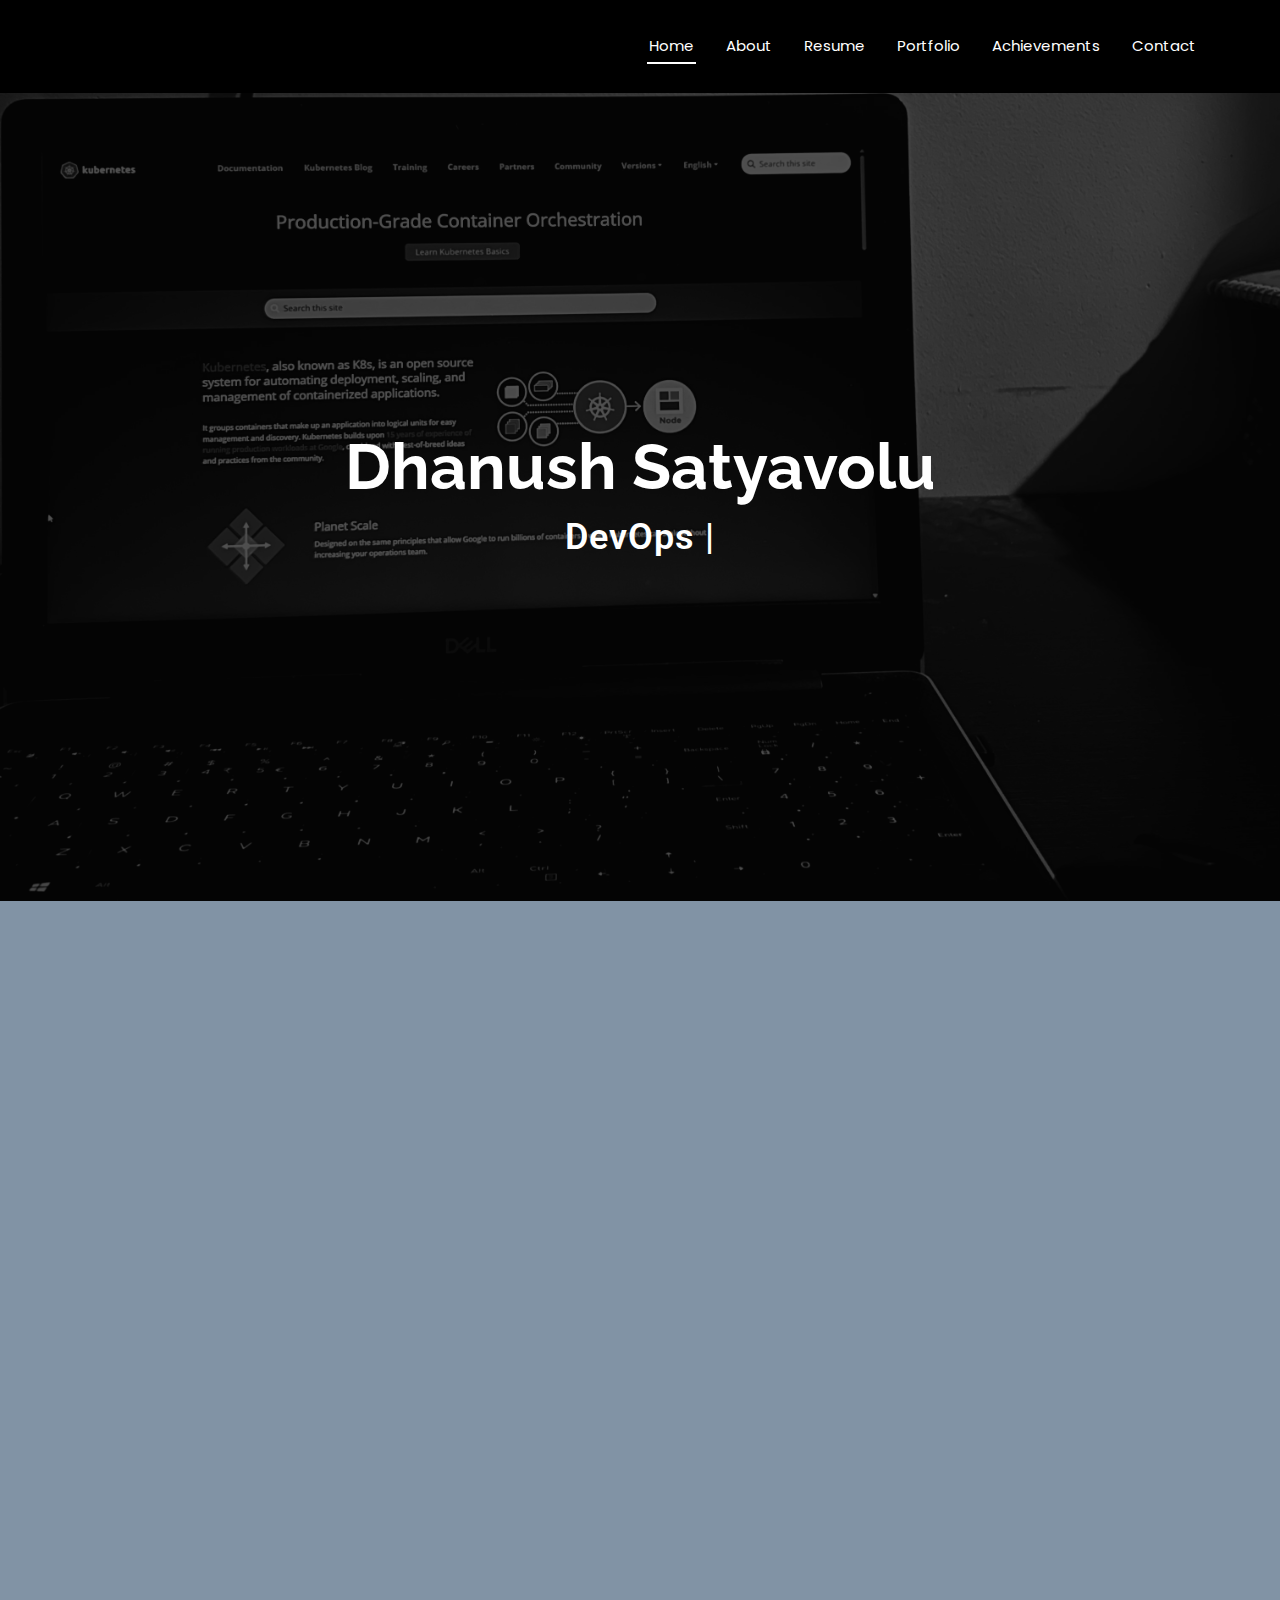
<file: index.html>
<!DOCTYPE html>
<html lang="en">

<head>
  <meta charset="utf-8">
  <meta content="width=device-width, initial-scale=1.0" name="viewport">
  <title>Dhanush Satyavolu - DevOps Engineer</title>
  <meta name="description" content="">
  <meta name="keywords" content="">

  <!-- Favicons -->
  <!-- <link href="assets/img/favicon.png" rel="icon">
  <link href="assets/img/apple-touch-icon.png" rel="apple-touch-icon"> -->

  <!-- Fonts -->
  <link href="https://fonts.googleapis.com" rel="preconnect">
  <link href="https://fonts.gstatic.com" rel="preconnect" crossorigin>
  <link href="https://fonts.googleapis.com/css2?family=Roboto:ital,wght@0,100;0,300;0,400;0,500;0,700;0,900;1,100;1,300;1,400;1,500;1,700;1,900&family=Poppins:ital,wght@0,100;0,200;0,300;0,400;0,500;0,600;0,700;0,800;0,900;1,100;1,200;1,300;1,400;1,500;1,600;1,700;1,800;1,900&family=Raleway:ital,wght@0,100;0,200;0,300;0,400;0,500;0,600;0,700;0,800;0,900;1,100;1,200;1,300;1,400;1,500;1,600;1,700;1,800;1,900&display=swap" rel="stylesheet">

  <!-- Vendor CSS Files -->
  <link href="assets/vendor/bootstrap/css/bootstrap.min.css" rel="stylesheet">
  <link href="assets/vendor/bootstrap-icons/bootstrap-icons.css" rel="stylesheet">
  <link href="assets/vendor/aos/aos.css" rel="stylesheet">
  <link href="assets/vendor/glightbox/css/glightbox.min.css" rel="stylesheet">
  <link href="assets/vendor/swiper/swiper-bundle.min.css" rel="stylesheet">

  <!-- Main CSS File -->
  <link href="assets/css/main.css" rel="stylesheet">

  <!-- =======================================================
  * Template Name: DevFolio
  * Template URL: https://bootstrapmade.com/devfolio-bootstrap-portfolio-html-template/
  * Updated: Aug 07 2024 with Bootstrap v5.3.3
  * Author: BootstrapMade.com
  * License: https://bootstrapmade.com/license/
  ======================================================== -->
</head>

<body class="index-page">

  <header id="header" class="header d-flex align-items-center sticky-top">
    <div class="container-fluid container-xl position-relative d-flex align-items-center justify-content-between">

      <a href="index.html" class="logo d-flex align-items-center">
        <!-- Uncomment the line below if you also wish to use an image logo -->
        <!-- <img src="assets/img/logo.png" alt=""> -->
        <!-- <h1 class="sitename">DevFolio</h1> -->
      </a>

      <nav id="navmenu" class="navmenu">
        <ul>
          <li><a href="#hero" class="active">Home<br></a></li>
          <li><a href="#about">About</a></li>
          <li><a href="#resume">Resume</a></li>
          <li><a href="#portfolio">Portfolio</a></li>
          <li><a href="#certifications">Achievements</a></li> 
          <!-- <li class="dropdown"><a href="#"><span>Dropdown</span> <i class="bi bi-chevron-down toggle-dropdown"></i></a>
            <ul>
              <li><a href="#">Dropdown 1</a></li>
              <li class="dropdown"><a href="#"><span>Deep Dropdown</span> <i class="bi bi-chevron-down toggle-dropdown"></i></a>
                <ul>
                  <li><a href="#">Contact</a></li>
                  <li><a href="#">Deep Dropdown 2</a></li>
                  <li><a href="#">Deep Dropdown 3</a></li>
                  <li><a href="#">Deep Dropdown 4</a></li>
                  <li><a href="#">Deep Dropdown 5</a></li>
                </ul>
              </li>
              <li><a href="#">Dropdown 2</a></li>
              <li><a href="#">Dropdown 3</a></li>
              <li><a href="#">Dropdown 4</a></li>
            </ul>
          </li> -->
          <li><a href="#contact">Contact</a></li>
        </ul>
        <i class="mobile-nav-toggle d-xl-none bi bi-list"></i>
      </nav>

    </div>
  </header>

  <main class="main">

<section id="hero" class="hero section dark-background">
  <img src="assets/img/hero.jpg" style="width: 100%; height: auto; object-fit: contain;">
  
  <div class="container d-flex flex-column align-items-center justify-content-center text-center" data-aos="fade-up" data-aos-delay="100">
    <h2>Dhanush Satyavolu</h2>
    <p><span class="typed" data-typed-items="DevOps and Cloud Engineer"></span></p>
  </div>
</section>


    <!-- About Section -->
    <section id="about" class="about section" style="background-color:#8193a5;">

      <div class="container" data-aos="fade-up" data-aos-delay="100">

        <div class="row gy-4">
          <div class="col-md-6">

            <div class="row justify-content-between gy-4">
              <!-- <div class="col-lg-5">
                <img src="assets/img/profile-img.jpg" class="img-fluid" alt="">
              </div> -->
              <div class="col-lg-7 about-info">
                <p><strong>Name: </strong> <span>Dhanush Satyavolu</span></p>
                <p><strong>Profile: </strong> <span>DevOps Engineer</span></p>
                <p><strong>Email: </strong> <span>satyavoludhanush@gmail.com</span></p>
                <p><strong>Phone: </strong> <span>+91-9665664935</span></p>
              </div>
            </div>

            <div class="skills-content skills-animation">

              <h5>Skills</h5>

              <div class="progress">
                <span class="skill"><span>CloudFormation</span> <i class="val">100%</i></span>
                <div class="progress-bar-wrap">
                  <div class="progress-bar" role="progressbar" aria-valuenow="100" aria-valuemin="0" aria-valuemax="100"></div>
                </div>
              </div><!-- End Skills Item -->

              <div class="progress">
                <span class="skill"><span>Jenkins CI/CD</span> <i class="val">90%</i></span>
                <div class="progress-bar-wrap">
                  <div class="progress-bar" role="progressbar" aria-valuenow="90" aria-valuemin="0" aria-valuemax="100"></div>
                </div>
              </div><!-- End Skills Item -->

              <div class="progress">
                <span class="skill"><span>Kubernetes - EKS, Minikube and AKS</span> <i class="val">90%</i></span>
                <div class="progress-bar-wrap">
                  <div class="progress-bar" role="progressbar" aria-valuenow="90" aria-valuemin="0" aria-valuemax="100"></div>
                </div>
              </div><!-- End Skills Item -->

              <div class="progress">
                <span class="skill"><span>Docker</span> <i class="val">85%</i></span>
                <div class="progress-bar-wrap">
                  <div class="progress-bar" role="progressbar" aria-valuenow="85" aria-valuemin="0" aria-valuemax="100"></div>
                </div>
              </div><!-- End Skills Item -->

            </div>
          </div>

          <div class="col-md-6">
            <div class="about-me">
              <h4>About me</h4>
              <p>
                I’m Dhanush Satyavolu, a passionate DevOps Engineer with a strong focus on setting up and building scalable, secure, and automated cloud infrastructure. Over the past few years, I’ve designed and optimized infrastructure for high-scale applications, primarily on AWS and Azure, implementing best practices in security and cost optimization with adequate performance tuning.
              </p>
              <p>
                My expertise spans CI/CD automation, Kubernetes orchestration (EKS, AKS), CloudFormation/IaC, and containerization with Docker and Helm. I have played an important part in creating systems that are robust, cost-efficient, and aligned with industry standards. 
              </p>
              <p>
                Additionally, I’m also an AWS Certified Solutions Architect and Azure Fundamentals certified, always eager to learn and implement cutting-edge DevOps practices. When I’m not working on automation or cloud architecture, I enjoy exploring AI/ML concepts as part of my ongoing MCA coursework.
              </p>
            </div>
          </div>
        </div>

      </div>

    </section><!-- /About Section -->

<!-- Resume Section -->
<section id="resume" class="resume section resume-dark">

  <!-- Section Title -->
  <div class="container section-title" data-aos="fade-up" >
    <h2>Resume</h2>
<p class="resume-subtitle">A bit about my education and work history :)</p>
  </div><!-- End Section Title -->

  <div class="container" >
    <div class="row gy-4">

      <!-- Left Column: Summary + Education -->
      <div class="col-lg-6" data-aos="fade-up" data-aos-delay="100">

        <h3 class="resume-title">Summary</h3>
        <div class="resume-item pb-0 ">
          <h4>Dhanush Satyavolu</h4>
          <p><em>DevOps Engineer with 3+ years experience building cloud infrastructures that don’t just work—they’re consistent, secure, and scalable.</em></p>
          <ul>
            <li>Hyderabad, India</li>
            <li>+91-9665664935</li>
            <li>satyavoludhanush@gmail.com</li>
          </ul>
        </div><!-- End Resume Item -->

        <h3 class="resume-title">Education</h3>
        <div class="resume-item">
          <h4>Master of Computer Applications</h4>
          <h5>2023 - Present</h5>
          <p><em>Osmania University, Hyderabad, India</em></p>
          <p>Grade: 8.15</p>
          <p>Pursuing part-time. Favorite subjects: Data Structures, Python, Statistics (ML/AI focus).</p>
        </div><!-- End Resume Item -->

        <div class="resume-item">
          <h4>BE – Electronics & Communication</h4>
          <h5>2018 - 2022</h5>
          <p><em>Chaitanya Bharathi Institute of Technology, Hyderabad, India</em></p>
          <p>Grade: 8.6</p>
          <p>Coursework: Computer Architecture, Microprocessors, C Programming, Data Structures.</p>
        </div><!-- End Resume Item -->

      </div><!-- End Left Column -->

      <!-- Right Column: Experience -->
      <div class="col-lg-6" data-aos="fade-up" data-aos-delay="200">

        <h3 class="resume-title">Professional Experience</h3>

        <div class="resume-item">
          <h4>Engineer - Technology (DevOps)</h4>
          <h5>Mar 2025 - Present</h5>
          <p><em>Verticurl, Hyderabad</em></p>
          <ul>
            <li>Scaled architecture from 15→20 microservices; better modularity & performance.</li>
            <li>Security hardening (Veracode, AWS Security Hub); 40% faster deployments via pipeline optimization.</li>
            <li>Shifted to Private API Gateways for secure microservice communication.</li>
          </ul>
        </div><!-- End Resume Item -->

        <div class="resume-item">
          <h4>Associate Engineer - DevOps</h4>
          <h5>May 2023 - Mar 2025</h5>
          <p><em>PennyWise Solutions (Client: Verticurl) | Hyderabad</em></p>
          <ul>
            <li>Automated backups & SSL/domain checks; 50% faster processes.</li>
            <li>Deployed microservices on AWS EKS (Fargate), Aurora PostgreSQL, ElastiCache, API Gateways.</li>
            <li>Primary infra/CI/CD contact; cut troubleshooting time 40% via RCA tracking.</li>
          </ul>
        </div><!-- End Resume Item -->

        <div class="resume-item">
          <h4>Consultant - DevOps</h4>
          <h5>Nov 2022 - May 2023</h5>
          <p><em>PennyWise Solutions, Hyderabad</em></p>
          <ul>
            <li>Strengthened Linux + DevOps foundation; built Jenkins pipelines.</li>
            <li>Monitored infra (Nagios, Prometheus, Grafana); proactive patching & security.</li>
            <li>POCs on AWS & Azure for incoming client projects.</li>
          </ul>
        </div><!-- End Resume Item -->

        <div class="resume-item">
          <h4>Intern</h4>
          <h5>Jan 2022 - Jun 2022</h5>
          <p><em>Cognizant</em></p>
          <ul>
            <li>Built banking app components (MySQL backend, JS frontend).</li>
            <li>Hands-on SQL + ETL (Informatica PowerCenter).</li>
            <li>Converted to full-time offer.</li>
          </ul>
        </div><!-- End Resume Item -->

      </div><!-- End Right Column -->

    </div><!-- End Row -->
  </div><!-- End Container -->
</section><!-- /Resume Section -->


    <!-- Services Section -->
    <section id="services" class="services section">

      <!-- Section Title -->
      <div class="container section-title" data-aos="fade-up">
        <h2>Tech stack</h2>
        <p style="font-weight: bold; font-size: 1.6em;">I have been working on these cool things at work</p>
      </div><!-- End Section Title -->

      <div class="container">

        <div class="row gy-4">

          <div class="col-lg-4 col-md-6" data-aos="fade-up" data-aos-delay="100">
            <div class="service-item position-relative">
              <div class="icon">
                <img src="assets/img/kube5.png" alt="Kubernetes Logo" style="width: 300px; height: 1000px;">
              </div>
              <a href="#" class="stretched-link">
                <!-- <h3>Kubernetes</h3> -->
              </a>
            </div>
          </div>
          <div class="col-lg-4 col-md-6" data-aos="fade-up" data-aos-delay="200">
            <div class="service-item position-relative">
              <div class="icon">
                <img src="assets/img/docker2.png" alt="Kubernetes Logo" style="width: 1000px; height: 1000px;">
              </div>
              <a href="#" class="stretched-link">
              </a>
            </div>
          </div><!-- End Service Item -->

          <div class="col-lg-4 col-md-6" data-aos="fade-up" data-aos-delay="300">
            <div class="service-item position-relative">
              <div class="icon">
                <img src="assets/img/aws3.png" alt="Kubernetes Logo" style="width: 160px; height: 500px;">
              </div>
              <a href="#" class="stretched-link">
              </a>
            </div>
          </div><!-- End Service Item -->

          <div class="col-lg-4 col-md-6" data-aos="fade-up" data-aos-delay="400">
            <div class="service-item position-relative">
              <div class="icon">
                <img src="assets/img/cfn2.png" alt="Kubernetes Logo" style="width: 500px; height: 500px;">
              </div>
              <a href="#" class="stretched-link">
              </a>
              <a href="#" class="stretched-link"></a>
            </div>
          </div><!-- End Service Item -->

          <div class="col-lg-4 col-md-6" data-aos="fade-up" data-aos-delay="500">
            <div class="service-item position-relative">
              <div class="icon">
                <img src="assets/img/jenkins.png" alt="Kubernetes Logo" style="width: 500px; height: 500px;">
              </div>
              <a href="#" class="stretched-link">
              </a>
              <a href="#" class="stretched-link"></a>
            </div>
          </div><!-- End Service Item -->

          <div class="col-lg-4 col-md-6" data-aos="fade-up" data-aos-delay="600">
            <div class="service-item position-relative">
              <div class="icon">
                <img src="assets/img/python.png" alt="Kubernetes Logo" style="width: 500px; height: 500px;">
              </div>
              <a href="#" class="stretched-link">
              </a>
              <a href="#" class="stretched-link"></a>
            </div>
          </div><!-- End Service Item -->

          <div class="col-lg-4 col-md-6" data-aos="fade-up" data-aos-delay="600">
            <div class="service-item position-relative">
              <div class="icon">
                <img src="assets/img/bash2.png" alt="Kubernetes Logo" style="width: 750px; height: 750px;">
              </div>
              <a href="#" class="stretched-link">
              </a>
              <a href="#" class="stretched-link"></a>
            </div>
          </div><!-- End Service Item -->
                  <div class="col-lg-4 col-md-6" data-aos="fade-up" data-aos-delay="600">
            <div class="service-item position-relative">
              <div class="icon">
                <img src="assets/img/helm.png" alt="Kubernetes Logo" style="width: 750px; height: 750px;">
              </div>
              <a href="#" class="stretched-link">
              </a>
              <a href="#" class="stretched-link"></a>
            </div>
          </div><!-- End Service Item -->
          <div class="col-lg-4 col-md-6" data-aos="fade-up" data-aos-delay="600">
            <div class="service-item position-relative">
              <div class="icon">
                <img src="assets/img/linux.jpg" alt="Kubernetes Logo" style="width: 750px; height: 750px;">
              </div>
              <a href="#" class="stretched-link">
              </a>
              <a href="#" class="stretched-link"></a>
            </div>
          </div><!-- End Service Item -->
        </div>

      </div>

    </section><!-- /Services Section -->

    <!-- Stats Section -->
    <section id="stats" class="stats section accent-background">

      <img src="assets/img/stats.png" alt="" data-aos="fade-in">

      <div class="container position-relative" data-aos="fade-up" data-aos-delay="100">

        <div class="row gy-4">

          <div class="col-lg-3 col-md-6">
            <div class="stats-item text-center w-100 h-100">
              <span data-purecounter-start="0" data-purecounter-end="7" data-purecounter-duration="0" class="purecounter">232</span>
              <p>Clients</p>
            </div>
          </div><!-- End Stats Item -->

          <div class="col-lg-3 col-md-6">
            <div class="stats-item text-center w-100 h-100">
              <span data-purecounter-start="0" data-purecounter-end="4" data-purecounter-duration="0" class="purecounter">521</span>
              <p>Projects</p>
            </div>
          </div><!-- End Stats Item -->

          <div class="col-lg-3 col-md-6">
            <div class="stats-item text-center w-100 h-100">
              <span data-purecounter-start="0" data-purecounter-end="2.7" data-purecounter-duration="0" class="purecounter">1453</span>
              <p>Years Of Support</p>
            </div>
          </div><!-- End Stats Item -->

          <div class="col-lg-3 col-md-6">
            <div class="stats-item text-center w-100 h-100">
              <span data-purecounter-start="0" data-purecounter-end="2" data-purecounter-duration="0" class="purecounter">32</span>
              <p>Awards</p>
            </div>
          </div><!-- End Stats Item -->

        </div>

      </div>

    </section><!-- /Stats Section -->

    <!-- Portfolio Section -->
    <section id="portfolio" class="portfolio section">

      <!-- Section Title -->
      <div class="container section-title" data-aos="fade-up">
        <h2>Portfolio</h2>
        <p style="font-weight: bold; font-size: 1.6em;">Some samples of my work. FYI, I have a lot of fun doing it!</p>
      </div><!-- End Section Title -->

      <div class="container">

        <div class="isotope-layout" data-default-filter="*" data-layout="masonry" data-sort="original-order">

          <ul class="portfolio-filters isotope-filters" data-aos="fade-up" data-aos-delay="100">
            <li data-filter="*" class="filter-active">All</li>
            <li data-filter=".filter-kubernetes">Kubernetes</li>
            <li data-filter=".filter-cloudformation">CloudFormation templates</li>
            <li data-filter=".filter-bash">Bash Scripts</li>
            <li data-filter=".filter-misc">Documentation and PoCs</li>
          </ul><!-- End Portfolio Filters -->

          <div class="row gy-4 isotope-container" data-aos="fade-up" data-aos-delay="200">



            <div class="col-lg-4 col-md-6 portfolio-item isotope-item filter-cloudformation">
              <img src="assets/img/portfolio/api-gateway.png" class="img-fluid" alt="S3 Static Website Template Thumbnail">
              <div class="portfolio-info">
                <h4>API Gateway</h4>
                <p>CloudFormation template to deploy an API Gateway on AWS</p>
                <a href="https://github.com/dhanushs11/CloudFormation/blob/main/api-gateway.yaml" title="Template Details on GitHub" class="details-link" target="_blank"><i class="bi bi-link-45deg"></i></a>
              </div>
            </div>

            <div class="col-lg-4 col-md-6 portfolio-item isotope-item filter-cloudformation">
              <img src="assets/img/portfolio/asymmetric-kms.jpg" class="img-fluid" alt="S3 Static Website Template Thumbnail">
              <div class="portfolio-info">
                <h4>Asymmetric KMS</h4>
                <p>CloudFormation template to deploy an asymmetric kms on AWS</p>
                <a href="https://github.com/dhanushs11/CloudFormation/blob/main/asymmetric-kms.yaml" title="Template Details on GitHub" class="details-link" target="_blank"><i class="bi bi-link-45deg"></i></a>
              </div>
            </div>

            <div class="col-lg-4 col-md-6 portfolio-item isotope-item filter-cloudformation">
              <img src="assets/img/portfolio/efs.png" class="img-fluid" alt="S3 Static Website Template Thumbnail">
              <div class="portfolio-info">
                <h4>Elastic File System</h4>
                <p>CloudFormation template to deploy an elastic file system on AWS</p>
                <a href="https://github.com/dhanushs11/CloudFormation/blob/main/efs.yaml" title="Template Details on GitHub" class="details-link" target="_blank"><i class="bi bi-link-45deg"></i></a>
              </div>
            </div>

            <div class="col-lg-4 col-md-6 portfolio-item isotope-item filter-cloudformation">
              <img src="assets/img/portfolio/eks.jpg" class="img-fluid" alt="S3 Static Website Template Thumbnail">
              <div class="portfolio-info">
                <h4>Elastic Kubernetes Service and Relational Database Service</h4>
                <p>CloudFormation template to deploy an EKS and RDS on AWS</p>
                <a href="https://github.com/dhanushs11/CloudFormation/blob/main/main.yaml" title="Template Details on GitHub" class="details-link" target="_blank"><i class="bi bi-link-45deg"></i></a>
              </div>
            </div>


            <div class="col-lg-4 col-md-6 portfolio-item isotope-item filter-cloudformation">
              <img src="assets/img/portfolio/elb.jpg" class="img-fluid" alt="S3 Static Website Template Thumbnail">
              <div class="portfolio-info">
                <h4>Network Load Balancer</h4>
                <p>CloudFormation template to deploy a Network Load Balancer AWS</p>
                <a href="https://github.com/dhanushs11/CloudFormation/blob/main/nlb-cfn.yaml" title="Template Details on GitHub" class="details-link" target="_blank"><i class="bi bi-link-45deg"></i></a>
              </div>
            </div>


            <div class="col-lg-4 col-md-6 portfolio-item isotope-item filter-cloudformation">
              <img src="assets/img/portfolio/os.jpg" class="img-fluid" alt="S3 Static Website Template Thumbnail">
              <div class="portfolio-info">
                <h4>OpenSearch</h4>
                <p>CloudFormation template to deploy an Opensearch cluster on AWS</p>
                <a href="https://github.com/dhanushs11/CloudFormation/blob/main/opensearch.yaml" title="Template Details on GitHub" class="details-link" target="_blank"><i class="bi bi-link-45deg"></i></a>
              </div>
            </div>


            <div class="col-lg-4 col-md-6 portfolio-item isotope-item filter-cloudformation">
              <img src="assets/img/portfolio/cw.png" class="img-fluid" alt="S3 Static Website Template Thumbnail">
              <div class="portfolio-info">
                <h4>EKS autoscaling alarm mechanism template</h4>
                <p>CloudFormation template to deploy a mechanism to trigger alarms during autoscaling in EKS on AWS</p>
                <a href="https://github.com/dhanushs11/CloudFormation/blob/main/pod-autoscale-alarms.yaml" title="Template Details on GitHub" class="details-link" target="_blank"><i class="bi bi-link-45deg"></i></a>
              </div>
            </div>

            <div class="col-lg-4 col-md-6 portfolio-item isotope-item filter-cloudformation">
              <img src="assets/img/portfolio/redis.png" class="img-fluid" alt="S3 Static Website Template Thumbnail">
              <div class="portfolio-info">
                <h4>Redis</h4>
                <p>CloudFormation template to deploy a Redis cluster on AWS</p>
                <a href="https://github.com/dhanushs11/CloudFormation/blob/main/redis.yaml" title="Template Details on GitHub" class="details-link" target="_blank"><i class="bi bi-link-45deg"></i></a>
              </div>
            </div>



            <div class="col-lg-4 col-md-6 portfolio-item isotope-item filter-cloudformation">
              <img src="assets/img/portfolio/valkey.png" class="img-fluid" alt="S3 Static Website Template Thumbnail">
              <div class="portfolio-info">
                <h4>Valkey</h4>
                <p>CloudFormation template to deploy a Valkey cluster on AWS</p>
                <a href="https://github.com/dhanushs11/CloudFormation/blob/main/valkey.yaml" title="Template Details on GitHub" class="details-link" target="_blank"><i class="bi bi-link-45deg"></i></a>
              </div>
            </div>

            <div class="col-lg-4 col-md-6 portfolio-item isotope-item filter-kubernetes">
              <img src="assets/img/portfolio/fargate.png" class="img-fluid" alt="S3 Static Website Template Thumbnail">
              <div class="portfolio-info">
                <h4>Fluentbit logging for EKS cluster</h4>
                <p>Enabling fluentbit logging for EKS cluster on AWS</p>
                <a href="https://github.com/dhanushs11/Kubernetes/tree/main/Fargate%20logging%20using%20fluentbit" title="Template Details on GitHub" class="details-link" target="_blank"><i class="bi bi-link-45deg"></i></a>
              </div>
            </div>
            <div class="col-lg-4 col-md-6 portfolio-item isotope-item filter-kubernetes">
              <img src="assets/img/portfolio/helm.jpg" class="img-fluid" alt="S3 Static Website Template Thumbnail">
              <div class="portfolio-info">
                <h4>Helm chart sample for EKS cluster</h4>
                <p>Helm chart for kubernetes</p>
                <a href="https://github.com/dhanushs11/Kubernetes/tree/main/helm-chart-app" title="Template Details on GitHub" class="details-link" target="_blank"><i class="bi bi-link-45deg"></i></a>
              </div>
            </div>
            <div class="col-lg-4 col-md-6 portfolio-item isotope-item filter-kubernetes">
              <img src="assets/img/portfolio/dash.png" class="img-fluid" alt="S3 Static Website Template Thumbnail">
              <div class="portfolio-info">
                <h4>Kubernetes Dashboard EKS cluster</h4>
                <p>Kubernetes Dashboard</p>
                <a href="https://github.com/dhanushs11/Kubernetes/tree/main/k8s-dash" title="Template Details on GitHub" class="details-link" target="_blank"><i class="bi bi-link-45deg"></i></a>
              </div>
            </div>
            <div class="col-lg-4 col-md-6 portfolio-item isotope-item filter-kubernetes">
              <img src="assets/img/portfolio/adot.png" class="img-fluid" alt="S3 Static Website Template Thumbnail">
              <div class="portfolio-info">
                <h4>Kubernetes Metrics using ADOT for EKS cluster</h4>
                <p>Kubernetes Metrics</p>
                <a href="https://github.com/dhanushs11/Kubernetes/tree/main/k8s-metrics" title="Template Details on GitHub" class="details-link" target="_blank"><i class="bi bi-link-45deg"></i></a>
              </div>
            </div>


            <div class="col-lg-4 col-md-6 portfolio-item isotope-item filter-bash">
              <img src="assets/img/portfolio/ekskms.png" class="img-fluid" alt="S3 Static Website Template Thumbnail">
              <div class="portfolio-info">
                <h4>Encryption of EKS cluster</h4>
                <p>EKS Encryption script</p>
                <a href="https://github.com/dhanushs11/BashScripts/blob/main/encrypt-eks.sh" title="Template Details on GitHub" class="details-link" target="_blank"><i class="bi bi-link-45deg"></i></a>
              </div>
            </div>            

            <div class="col-lg-4 col-md-6 portfolio-item isotope-item filter-bash">
              <img src="assets/img/portfolio/psql.png" class="img-fluid" alt="S3 Static Website Template Thumbnail">
              <div class="portfolio-info">
                <h4>Backing up an RDS database</h4>
                <p>Bash script to back up an RDS database</p>
                <a href="https://github.com/dhanushs11/BashScripts/blob/main/psql-dump-create.sh" title="Template Details on GitHub" class="details-link" target="_blank"><i class="bi bi-link-45deg"></i></a>
              </div>
            </div>    
            <div class="col-lg-4 col-md-6 portfolio-item isotope-item filter-bash">
              <img src="assets/img/portfolio/sa.png" class="img-fluid" alt="S3 Static Website Template Thumbnail">
              <div class="portfolio-info">
                <h4>Kubernetes service account creation</h4>
                <p>Script to create a service account for Kubernetes</p>
                <a href="https://github.com/dhanushs11/BashScripts/blob/main/kubernetes-service-account.sh" title="Template Details on GitHub" class="details-link" target="_blank"><i class="bi bi-link-45deg"></i></a>
              </div>
            </div>           
            <div class="col-lg-4 col-md-6 portfolio-item isotope-item filter-bash">
              <img src="assets/img/portfolio/sa.png" class="img-fluid" alt="S3 Static Website Template Thumbnail">
              <div class="portfolio-info">
                <h4>Running a command in RDS PSQL using IAM user-token based authentication</h4>
                <p>Script to run a command inside RDS PSQL cluster using token based authentication</p>
                <a href="https://github.com/dhanushs11/BashScripts/blob/main/psql-run-command.sh" title="Template Details on GitHub" class="details-link" target="_blank"><i class="bi bi-link-45deg"></i></a>
              </div>
            </div>     
            <div class="col-lg-4 col-md-6 portfolio-item isotope-item filter-misc">
              <img src="assets/img/portfolio/sa.png" class="img-fluid" alt="S3 Static Website Template Thumbnail">
              <div class="portfolio-info">
                <h4>Check out some of the documentation and PoCs i have done!</h4>
                <p>PoC and Documents</p>
                <a href="https://github.com/dhanushs11/Documents" title="Template Details on GitHub" class="details-link" target="_blank"><i class="bi bi-link-45deg"></i></a>
              </div>
            </div>     
          
          </div>

      </div>

    </section><!-- /Portfolio Section -->

<section id="portfolio" class="portfolio section">
  </section><section id="certifications" class="certifications section">
  <div class="container section-title" data-aos="fade-up">
    <h2>Certifications and Achievements</h2>
    <p>My professional certs and some cool achievements</p>
  </div><div class="container" data-aos="fade-up" data-aos-delay="100">
    <div class="row gy-4">
      <div class="col-lg-6">
        <h3 class="resume-title">Cloud Certifications</h3>
        <div class="resume-item">
          <h4>Hashicorp Certified Terraform Associate</h4>
          <h5>Issued: August 2025</h5>
          <p><em>Hashicorp</em></p>
        </div>
        <div class="resume-item">
          <h4>AWS Certified Solutions Architect - Associate</h4>
          <h5>Issued: August 2024</h5>
          <p><em>Amazon Web Services (AWS)</em></p>
        </div>
        <div class="resume-item">
          <h4>Microsoft Certified: Azure Fundamentals</h4>
          <h5>Issued: January 2023</h5>
          <p><em>Microsoft Azure</em></p>
        </div>
        <div class="resume-item">
          <h4>AWS Certified Cloud Practitioner</h4>
          <h5>Issued: September 2023</h5>
          <p><em>Amazon Web Services (AWS)</em></p>
        </div>
        <div class="resume-item">
          <h4>Jira Fundamentals</h4>
          <h5>Issued: May 2023</h5>
          <p><em>Jira</em></p>
        </div>
        <div class="resume-item">
          <h4>Confluence Fundamentals</h4>
          <h5>Issued: September 2023</h5>
          <p><em>Jira</em></p>
        </div>
      
      </div>
      <div class="col-lg-6">
        <h3 class="resume-title">Achievements</h3>
        <div class="resume-item">
          <h4>TS ICET 2023 - State Rank 4</h4>
          <ul>
            <li>Yes, I stood 4th in the state :) (https://bschool.careers360.com/articles/ts-icet-2024-toppers-list)</li>
          </ul>
        </div>
        <div class="resume-item">
          <h4>IELTS band 8</h4>
          <ul>
            <li>English language</li>
          </ul>
        </div>
      </div>
    </div>
  </div>
</section>```


    <!-- Contact Section -->
    <section id="contact" class="contact section">

      <!-- Section Title -->
      <div class="container section-title" data-aos="fade-up">
        <h2>Contact</h2>
        <p>Please reach out to me for more details</p>
      </div><!-- End Section Title -->

      <div class="container" data-aos="fade-up" data-aos-delay="100">

        <div class="info-wrap" data-aos="fade-up" data-aos-delay="200">
          <div class="row gy-5">



            <div class="col-lg-4">
              <div class="info-item d-flex align-items-center">
                <i class="bi bi-telephone flex-shrink-0"></i>
                <div>
                  <h3>Phone number</h3>
                  <p>+91-9665664935</p>
                </div>
              </div>
            </div><!-- End Info Item -->

            <div class="col-lg-4">
              <div class="info-item d-flex align-items-center">
                <i class="bi bi-telephone flex-shrink-0"></i>
                <div>
                  <h3>Linkedin</h3>
                  <p>https://www.linkedin.com/in/dhanush-satyavolu-619036237/</p>
                </div>
              </div>
            </div><!-- End Info Item -->

            <div class="col-lg-4">
              <div class="info-item d-flex align-items-center">
                <i class="bi bi-envelope flex-shrink-0"></i>
                <div>
                  <h3>Email</h3>
                  <p>satyavoludhanush@gmail.com</p>
                </div>
              </div>
            </div><!-- End Info Item -->

          </div>
        </div>



      </div>

    </section><!-- /Contact Section -->

  </main>

  <footer id="footer" class="footer accent-background">



  </footer>

  <!-- Scroll Top -->
  <a href="#" id="scroll-top" class="scroll-top d-flex align-items-center justify-content-center"><i class="bi bi-arrow-up-short"></i></a>

  <!-- Preloader -->
  <div id="preloader"></div>

  <!-- Vendor JS Files -->
  <script src="assets/vendor/bootstrap/js/bootstrap.bundle.min.js"></script>
  <script src="assets/vendor/php-email-form/validate.js"></script>
  <script src="assets/vendor/aos/aos.js"></script>
  <script src="assets/vendor/typed.js/typed.umd.js"></script>
  <script src="assets/vendor/waypoints/noframework.waypoints.js"></script>
  <script src="assets/vendor/purecounter/purecounter_vanilla.js"></script>
  <script src="assets/vendor/glightbox/js/glightbox.min.js"></script>
  <script src="assets/vendor/imagesloaded/imagesloaded.pkgd.min.js"></script>
  <script src="assets/vendor/isotope-layout/isotope.pkgd.min.js"></script>
  <script src="assets/vendor/swiper/swiper-bundle.min.js"></script>

  <!-- Main JS File -->
  <script src="assets/js/main.js"></script>

</body>

</html>
</file>
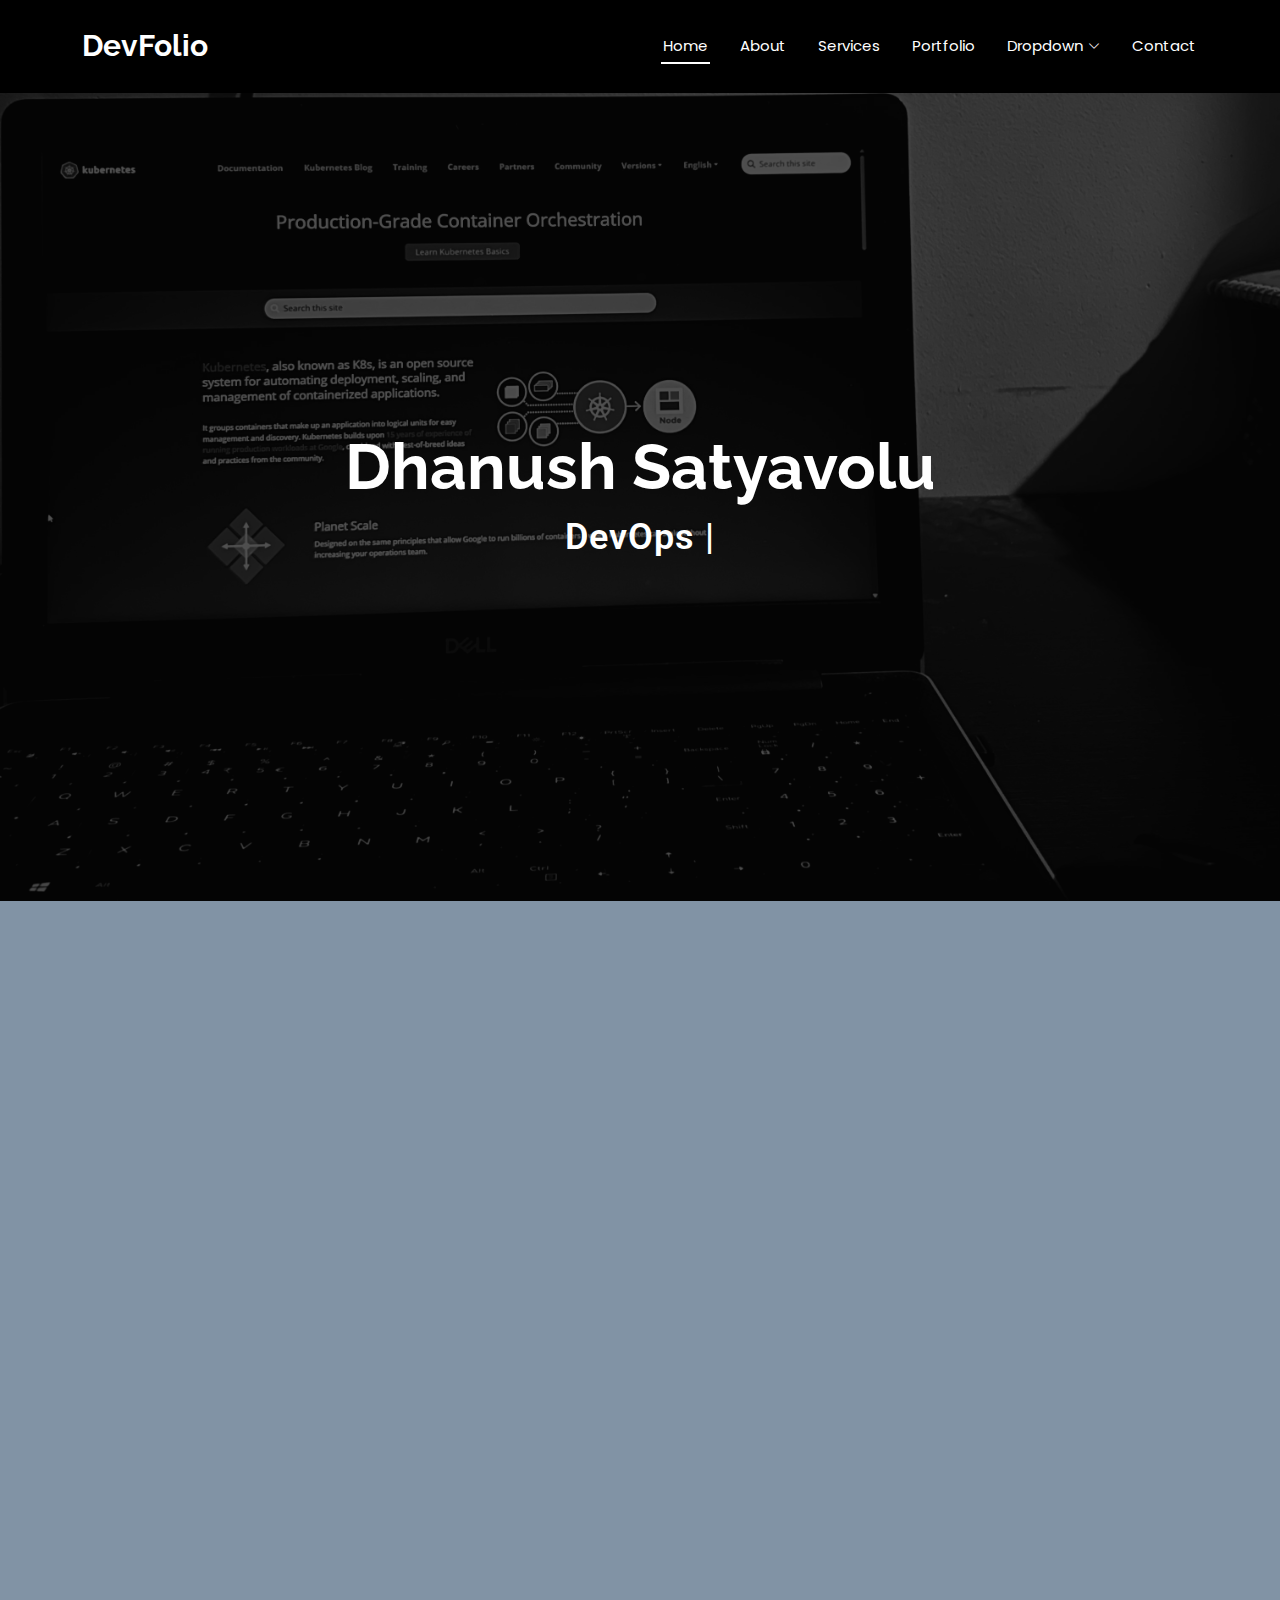
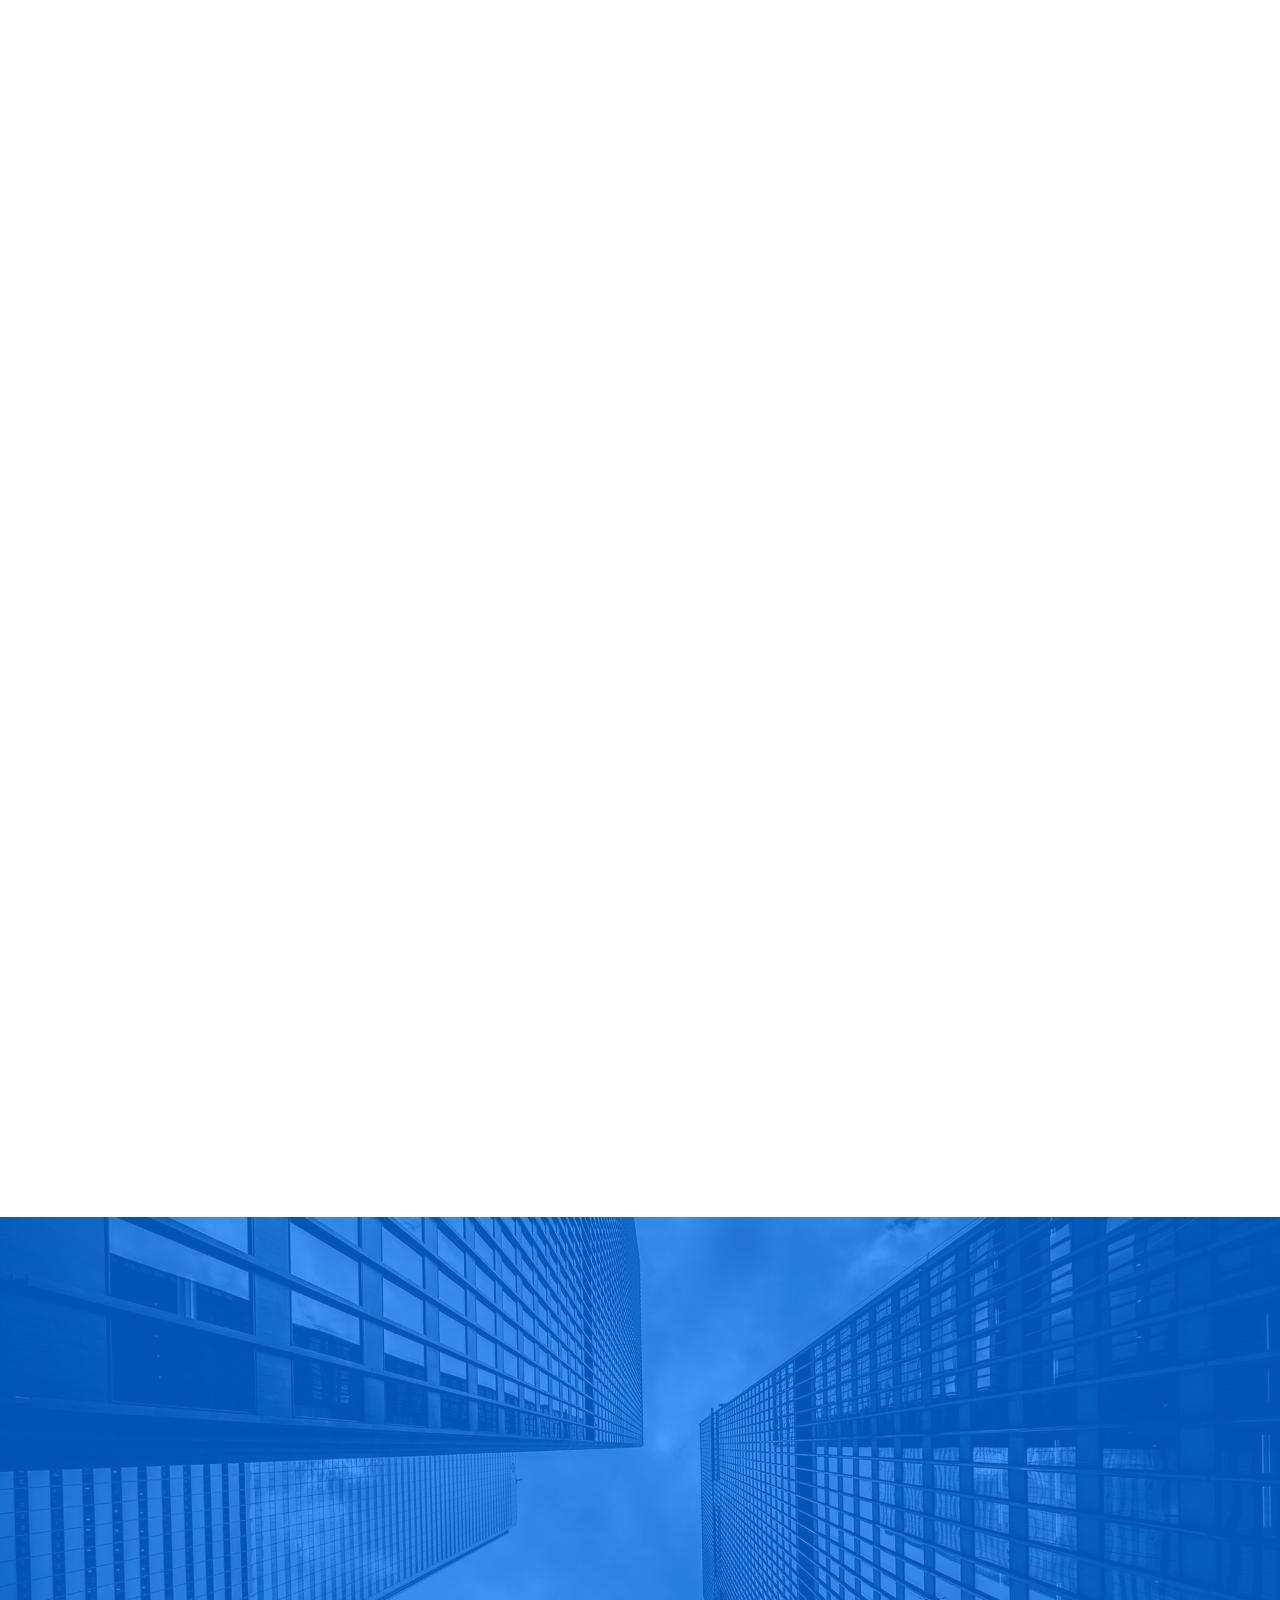
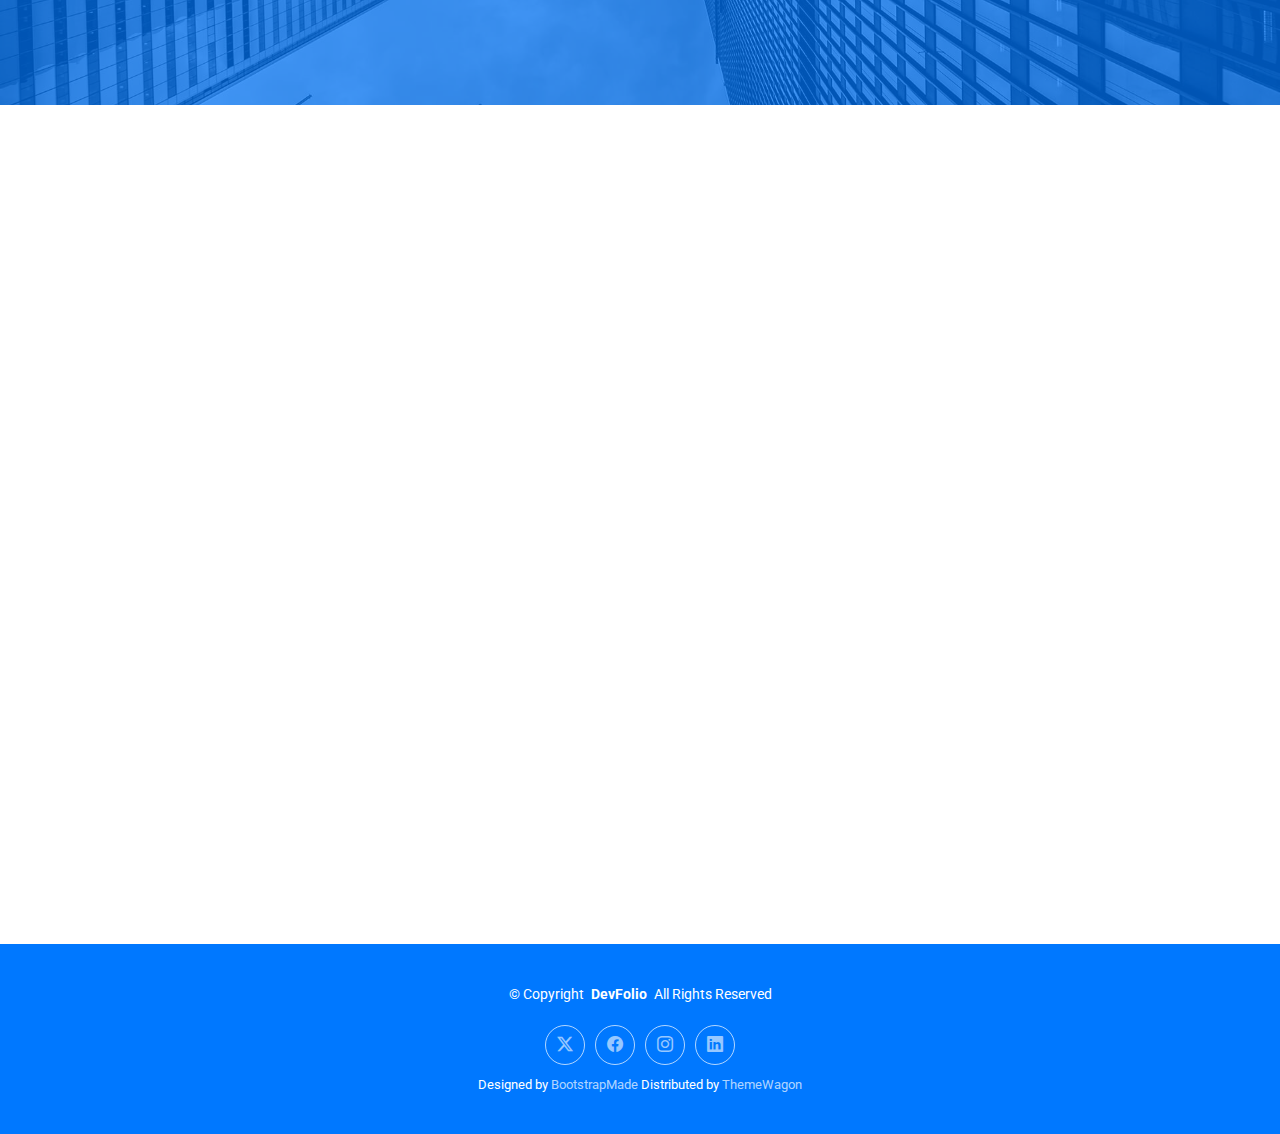
<file: index copy.html>
<!DOCTYPE html>
<html lang="en">

<head>
  <meta charset="utf-8">
  <meta content="width=device-width, initial-scale=1.0" name="viewport">
  <title>Index - DevFolio Bootstrap Template</title>
  <meta name="description" content="">
  <meta name="keywords" content="">

  <!-- Favicons -->
  <link href="assets/img/favicon.png" rel="icon">
  <link href="assets/img/apple-touch-icon.png" rel="apple-touch-icon">

  <!-- Fonts -->
  <link href="https://fonts.googleapis.com" rel="preconnect">
  <link href="https://fonts.gstatic.com" rel="preconnect" crossorigin>
  <link href="https://fonts.googleapis.com/css2?family=Roboto:ital,wght@0,100;0,300;0,400;0,500;0,700;0,900;1,100;1,300;1,400;1,500;1,700;1,900&family=Poppins:ital,wght@0,100;0,200;0,300;0,400;0,500;0,600;0,700;0,800;0,900;1,100;1,200;1,300;1,400;1,500;1,600;1,700;1,800;1,900&family=Raleway:ital,wght@0,100;0,200;0,300;0,400;0,500;0,600;0,700;0,800;0,900;1,100;1,200;1,300;1,400;1,500;1,600;1,700;1,800;1,900&display=swap" rel="stylesheet">

  <!-- Vendor CSS Files -->
  <link href="assets/vendor/bootstrap/css/bootstrap.min.css" rel="stylesheet">
  <link href="assets/vendor/bootstrap-icons/bootstrap-icons.css" rel="stylesheet">
  <link href="assets/vendor/aos/aos.css" rel="stylesheet">
  <link href="assets/vendor/glightbox/css/glightbox.min.css" rel="stylesheet">
  <link href="assets/vendor/swiper/swiper-bundle.min.css" rel="stylesheet">

  <!-- Main CSS File -->
  <link href="assets/css/main.css" rel="stylesheet">

  <!-- =======================================================
  * Template Name: DevFolio
  * Template URL: https://bootstrapmade.com/devfolio-bootstrap-portfolio-html-template/
  * Updated: Aug 07 2024 with Bootstrap v5.3.3
  * Author: BootstrapMade.com
  * License: https://bootstrapmade.com/license/
  ======================================================== -->
</head>

<body class="index-page">

  <header id="header" class="header d-flex align-items-center sticky-top">
    <div class="container-fluid container-xl position-relative d-flex align-items-center justify-content-between">

      <a href="index.html" class="logo d-flex align-items-center">
        <!-- Uncomment the line below if you also wish to use an image logo -->
        <!-- <img src="assets/img/logo.png" alt=""> -->
        <h1 class="sitename">DevFolio</h1>
      </a>

      <nav id="navmenu" class="navmenu">
        <ul>
          <li><a href="#hero" class="active">Home<br></a></li>
          <li><a href="#about">About</a></li>
          <li><a href="#work">Services</a></li>
          <li><a href="#portfolio">Portfolio</a></li>
          <li class="dropdown"><a href="#"><span>Dropdown</span> <i class="bi bi-chevron-down toggle-dropdown"></i></a>
            <ul>
              <li><a href="#">Dropdown 1</a></li>
              <li class="dropdown"><a href="#"><span>Deep Dropdown</span> <i class="bi bi-chevron-down toggle-dropdown"></i></a>
                <ul>
                  <li><a href="#">Deep Dropdown 1</a></li>
                  <li><a href="#">Deep Dropdown 2</a></li>
                  <li><a href="#">Deep Dropdown 3</a></li>
                  <li><a href="#">Deep Dropdown 4</a></li>
                  <li><a href="#">Deep Dropdown 5</a></li>
                </ul>
              </li>
              <li><a href="#">Dropdown 2</a></li>
              <li><a href="#">Dropdown 3</a></li>
              <li><a href="#">Dropdown 4</a></li>
            </ul>
          </li>
          <li><a href="#contact">Contact</a></li>
        </ul>
        <i class="mobile-nav-toggle d-xl-none bi bi-list"></i>
      </nav>

    </div>
  </header>

  <main class="main">

<section id="hero" class="hero section dark-background">
  <img src="assets/img/hero.jpg" style="width: 100%; height: auto; object-fit: contain;">
  
  <div class="container d-flex flex-column align-items-center justify-content-center text-center" data-aos="fade-up" data-aos-delay="100">
    <h2>Dhanush Satyavolu</h2>
    <p><span class="typed" data-typed-items="DevOps and Cloud Engineer"></span></p>
  </div>
</section>


    <!-- About Section -->
    <section id="about" class="about section" style="background-color:#8193a5;">

      <div class="container" data-aos="fade-up" data-aos-delay="100">

        <div class="row gy-4">
          <div class="col-md-6">

            <div class="row justify-content-between gy-4">
              <!-- <div class="col-lg-5">
                <img src="assets/img/profile-img.jpg" class="img-fluid" alt="">
              </div> -->
              <div class="col-lg-7 about-info">
                <p><strong>Name: </strong> <span>Dhanush Satyavolu</span></p>
                <p><strong>Profile: </strong> <span>DevOps Engineer</span></p>
                <p><strong>Email: </strong> <span>satyavoludhanush@gmail.com</span></p>
                <p><strong>Phone: </strong> <span>+91-9665664935</span></p>
              </div>
            </div>

            <div class="skills-content skills-animation">

              <h5>Skills</h5>

              <div class="progress">
                <span class="skill"><span>CloudFormation</span> <i class="val">100%</i></span>
                <div class="progress-bar-wrap">
                  <div class="progress-bar" role="progressbar" aria-valuenow="100" aria-valuemin="0" aria-valuemax="100"></div>
                </div>
              </div><!-- End Skills Item -->

              <div class="progress">
                <span class="skill"><span>Jenkins CI/CD</span> <i class="val">90%</i></span>
                <div class="progress-bar-wrap">
                  <div class="progress-bar" role="progressbar" aria-valuenow="90" aria-valuemin="0" aria-valuemax="100"></div>
                </div>
              </div><!-- End Skills Item -->

              <div class="progress">
                <span class="skill"><span>Kubernetes - EKS, Minikube and AKS</span> <i class="val">90%</i></span>
                <div class="progress-bar-wrap">
                  <div class="progress-bar" role="progressbar" aria-valuenow="90" aria-valuemin="0" aria-valuemax="100"></div>
                </div>
              </div><!-- End Skills Item -->

              <div class="progress">
                <span class="skill"><span>Docker</span> <i class="val">85%</i></span>
                <div class="progress-bar-wrap">
                  <div class="progress-bar" role="progressbar" aria-valuenow="85" aria-valuemin="0" aria-valuemax="100"></div>
                </div>
              </div><!-- End Skills Item -->

            </div>
          </div>

          <div class="col-md-6">
            <div class="about-me">
              <h4>About me</h4>
              <p>
                I’m Dhanush Satyavolu, a passionate DevOps Engineer with a strong focus on setting up and building scalable, secure, and automated cloud infrastructure. Over the past few years, I’ve designed and optimized infrastructure for high-scale applications, primarily on AWS and Azure, implementing best practices in security and cost optimization with adequate performance tuning.
              </p>
              <p>
                My expertise spans CI/CD automation, Kubernetes orchestration (EKS, AKS), CloudFormation/IaC, and containerization with Docker and Helm. I have played an important part in creating systems that are robust, cost-efficient, and aligned with industry standards. 
              </p>
              <p>
                Additionally, I’m also an AWS Certified Solutions Architect and Azure Fundamentals certified, always eager to learn and implement cutting-edge DevOps practices. When I’m not working on automation or cloud architecture, I enjoy exploring AI/ML concepts as part of my ongoing MCA coursework.
              </p>
            </div>
          </div>
        </div>

      </div>

    </section><!-- /About Section -->

    <!-- Resume Section -->
    <section id="resume" class="resume section">

      <!-- Section Title -->
      <div class="container section-title" data-aos="fade-up">
        <h2>Resume</h2>
        <p>A bit about my education and work history :)</p>
      </div><!-- End Section Title -->

      <div class="container">

        <div class="row">

          <div class="col-lg-6" data-aos="fade-up" data-aos-delay="100">
            <h3 class="resume-title">Sumary</h3>

            <div class="resume-item pb-0">
              <h4>Dhanush Satyavolu</h4>
              <p><em>DevOps Engineer with 2.5+ years experience of building cloud infrastructures that don’t just work but also consistent and secure.</em></p>
              <ul>
                <li>Hyderabad, India</li>
                <li>+91-9665664935</li>
                <li>satyavoludhanush@gmail.com</li>
              </ul>
            </div><!-- Edn Resume Item -->

            <h3 class="resume-title">Education</h3>
            <div class="resume-item">
              <h4>Master of Computer Applications</h4>
              <h5>2023 - present</h5>
              <p><em>Osmania University, Hyderabad, India</em></p>
              <p>Grade : 8.15</p>
              <p>Pursuing part-time. My favorite subjects are Data Structures, Python, Statistics with focus on ML and AI. I take my exams very seriously :P</p>
            </div><!-- Edn Resume Item -->

            <div class="resume-item">
              <h4>Bachelor of Engineering in Electronics and Communication</h4>
              <h5>2018 - 2022</h5>
              <p><em>Chaitanya Bharathi Institute of Technology, Hyderabad, India</em></p>
              <p>Grade : 8.6</p>
              <p>As good as computer science in my humble opinion. Coursework included Computer Architecture and Microprocessors, Programming for problem-solving (C), Data Structures</p>
            </div><!-- Edn Resume Item -->

          </div>

          <div class="col-lg-6" data-aos="fade-up" data-aos-delay="200">
            <h3 class="resume-title">Professional Experience</h3>
            <div class="resume-item">
              <h4>Engineer - Technology (DevOps)</h4>
              <h5>March 2025 - Present</h5>
              <p><em>Verticurl, Hyderabad </em></p>
              <ul>
                <li>I got promoted, yippie! Expanded application architecture from 15 to 20 microservices, significantly improving modularity , decoupling them and overall web app performance. </li>
                <li>Implemented security-first infrastructure practices such as : Veracode scanning, SCA tools, and confirming to AWS Security Hub standards; improved security compliance by 50% and optimized Jenkins pipelines to cut deployment time by 40%.</li>
                <li>Strengthened security of applications by replacing Kubernetes service-based communication with Private REST API Gateways, fully aligning with best practices</li>
              </ul>
            </div><!-- Edn Resume Item -->

            <div class="resume-item">
              <h4>Associate Engineer - DevOps, PennyWise Solutions, Hyderabad</h4>
              <h5>May 2023 - March 2025</h5>
              <p><em>Verticurl, Hyderabad</em></p>
              <ul>
                <li>Joined a critical AWS-based project within the first week, managing infrastructure operations, performing security updates, pipeline optimizations, and ensuring SSL/domain compliance. Reduced codebase and database backup time by 50% through automation with Bash scripts.</li>
                <li>Deployed a microservices-based application leveraging AWS EKS (Fargate), Aurora PostgreSQL, ElastiCache Redis, and REST API Gateways for secure communication.</li>
                <li>Served as the primary client contact for infrastructure, automation, and troubleshooting, reducing incident resolution time by 40% through root cause analysis and proactive solutions.</li>
              </ul>
            </div><!-- Edn Resume Item -->
            <div class="resume-item">
              <h4>Consultant - DevOps, PennyWise Solutions, Hyderabad</h4>
              <h5>November 2022 - May 2023</h5>
              <p><em>Verticurl, Hyderabad</em></p>
              <ul>
                <li>Honed strong foundational knowledge in DevOps methodologies, Linux administration, and IT infrastructure management.</li>
                <li>Hands-on experience with CI/CD tools like Jenkins; built and optimized both freestyle and pipeline-as-code jobs.</li>
                <li>Conducted proof-of-concepts for incoming projects on AWS and Microsoft Azure, ensuring feasibility and scalability.</li>
              </ul>
            </div><!-- Edn Resume Item -->

            <div class="resume-item">
              <h4>Consultant - DevOps, PennyWise Solutions, Hyderabad</h4>
              <h5>November 2022 - May 2023</h5>
              <p><em>Verticurl, Hyderabad</em></p>
              <ul>
                <li>Honed strong foundational knowledge in DevOps methodologies, Linux administration, and IT infrastructure management.</li>
                <li>Hands-on experience with CI/CD tools like Jenkins; built and optimized both freestyle and pipeline-as-code jobs.</li>
                <li>Conducted proof-of-concepts for incoming projects on AWS and Microsoft Azure, ensuring feasibility and scalability.</li>
              </ul>
            </div><!-- Edn Resume Item -->

            <div class="resume-item">
              <h4>Intern</h4>
              <h5>January 2022 - June 2023</h5>
              <p><em>Cognizant</em></p>
              <ul>
                <li>Contributed to a banking application project utilizing MySQL for backend and JavaScript for frontend development.</li>
                <li>Acquired hands-on experience with SQL querying and ETL processes using Informatica PowerCenter.</li>
                <li>Successfully completed the internship and secured a full-time employment offer.</li>
              </ul>
            </div><!-- Edn Resume Item -->


          </div>

        </div>

      </div>

    </section><!-- /Resume Section -->

    <!-- Services Section -->
    <section id="services" class="services section">

      <!-- Section Title -->
      <div class="container section-title" data-aos="fade-up">
        <h2>Services</h2>
        <p>Necessitatibus eius consequatur ex aliquid fuga eum quidem sint consectetur velit</p>
      </div><!-- End Section Title -->

      <div class="container">

        <div class="row gy-4">

          <div class="col-lg-4 col-md-6" data-aos="fade-up" data-aos-delay="100">
            <div class="service-item  position-relative">
              <div class="icon">
                <i class="bi bi-activity"></i>
              </div>
              <a href="#" class="stretched-link">
                <h3>Nesciunt Mete</h3>
              </a>
              <p>Provident nihil minus qui consequatur non omnis maiores. Eos accusantium minus dolores iure perferendis tempore et consequatur.</p>
            </div>
          </div><!-- End Service Item -->

          <div class="col-lg-4 col-md-6" data-aos="fade-up" data-aos-delay="200">
            <div class="service-item position-relative">
              <div class="icon">
                <i class="bi bi-broadcast"></i>
              </div>
              <a href="#" class="stretched-link">
                <h3>Eosle Commodi</h3>
              </a>
              <p>Ut autem aut autem non a. Sint sint sit facilis nam iusto sint. Libero corrupti neque eum hic non ut nesciunt dolorem.</p>
            </div>
          </div><!-- End Service Item -->

          <div class="col-lg-4 col-md-6" data-aos="fade-up" data-aos-delay="300">
            <div class="service-item position-relative">
              <div class="icon">
                <i class="bi bi-easel"></i>
              </div>
              <a href="#" class="stretched-link">
                <h3>Ledo Markt</h3>
              </a>
              <p>Ut excepturi voluptatem nisi sed. Quidem fuga consequatur. Minus ea aut. Vel qui id voluptas adipisci eos earum corrupti.</p>
            </div>
          </div><!-- End Service Item -->

          <div class="col-lg-4 col-md-6" data-aos="fade-up" data-aos-delay="400">
            <div class="service-item position-relative">
              <div class="icon">
                <i class="bi bi-bounding-box-circles"></i>
              </div>
              <a href="#" class="stretched-link">
                <h3>Asperiores Commodit</h3>
              </a>
              <p>Non et temporibus minus omnis sed dolor esse consequatur. Cupiditate sed error ea fuga sit provident adipisci neque.</p>
              <a href="#" class="stretched-link"></a>
            </div>
          </div><!-- End Service Item -->

          <div class="col-lg-4 col-md-6" data-aos="fade-up" data-aos-delay="500">
            <div class="service-item position-relative">
              <div class="icon">
                <i class="bi bi-calendar4-week"></i>
              </div>
              <a href="#" class="stretched-link">
                <h3>Velit Doloremque</h3>
              </a>
              <p>Cumque et suscipit saepe. Est maiores autem enim facilis ut aut ipsam corporis aut. Sed animi at autem alias eius labore.</p>
              <a href="#" class="stretched-link"></a>
            </div>
          </div><!-- End Service Item -->

          <div class="col-lg-4 col-md-6" data-aos="fade-up" data-aos-delay="600">
            <div class="service-item position-relative">
              <div class="icon">
                <i class="bi bi-chat-square-text"></i>
              </div>
              <a href="#" class="stretched-link">
                <h3>Dolori Architecto</h3>
              </a>
              <p>Hic molestias ea quibusdam eos. Fugiat enim doloremque aut neque non et debitis iure. Corrupti recusandae ducimus enim.</p>
              <a href="#" class="stretched-link"></a>
            </div>
          </div><!-- End Service Item -->

        </div>

      </div>

    </section><!-- /Services Section -->

    <!-- Stats Section -->
    <section id="stats" class="stats section accent-background">

      <img src="assets/img/stats-bg.jpg" alt="" data-aos="fade-in">

      <div class="container position-relative" data-aos="fade-up" data-aos-delay="100">

        <div class="row gy-4">

          <div class="col-lg-3 col-md-6">
            <div class="stats-item text-center w-100 h-100">
              <span data-purecounter-start="0" data-purecounter-end="232" data-purecounter-duration="0" class="purecounter">232</span>
              <p>Clients</p>
            </div>
          </div><!-- End Stats Item -->

          <div class="col-lg-3 col-md-6">
            <div class="stats-item text-center w-100 h-100">
              <span data-purecounter-start="0" data-purecounter-end="521" data-purecounter-duration="0" class="purecounter">521</span>
              <p>Projects</p>
            </div>
          </div><!-- End Stats Item -->

          <div class="col-lg-3 col-md-6">
            <div class="stats-item text-center w-100 h-100">
              <span data-purecounter-start="0" data-purecounter-end="1453" data-purecounter-duration="0" class="purecounter">1453</span>
              <p>Hours Of Support</p>
            </div>
          </div><!-- End Stats Item -->

          <div class="col-lg-3 col-md-6">
            <div class="stats-item text-center w-100 h-100">
              <span data-purecounter-start="0" data-purecounter-end="32" data-purecounter-duration="0" class="purecounter">32</span>
              <p>Awards</p>
            </div>
          </div><!-- End Stats Item -->

        </div>

      </div>

    </section><!-- /Stats Section -->

    <!-- Portfolio Section -->
    <section id="portfolio" class="portfolio section">

      <!-- Section Title -->
      <div class="container section-title" data-aos="fade-up">
        <h2>Portfolio</h2>
        <p>Necessitatibus eius consequatur ex aliquid fuga eum quidem sint consectetur velit</p>
      </div><!-- End Section Title -->

      <div class="container">

        <div class="isotope-layout" data-default-filter="*" data-layout="masonry" data-sort="original-order">

          <ul class="portfolio-filters isotope-filters" data-aos="fade-up" data-aos-delay="100">
            <li data-filter="*" class="filter-active">All</li>
            <li data-filter=".filter-app">App</li>
            <li data-filter=".filter-product">Product</li>
            <li data-filter=".filter-branding">Branding</li>
            <li data-filter=".filter-books">Books</li>
          </ul><!-- End Portfolio Filters -->

          <div class="row gy-4 isotope-container" data-aos="fade-up" data-aos-delay="200">

            <div class="col-lg-4 col-md-6 portfolio-item isotope-item filter-app">
              <img src="assets/img/portfolio/app-1.jpg" class="img-fluid" alt="">
              <div class="portfolio-info">
                <h4>App 1</h4>
                <p>Lorem ipsum, dolor sit amet consectetur</p>
                <a href="assets/img/portfolio/app-1.jpg" title="App 1" data-gallery="portfolio-gallery-app" class="glightbox preview-link"><i class="bi bi-zoom-in"></i></a>
                <a href="portfolio-details.html" title="More Details" class="details-link"><i class="bi bi-link-45deg"></i></a>
              </div>
            </div><!-- End Portfolio Item -->

            <div class="col-lg-4 col-md-6 portfolio-item isotope-item filter-product">
              <img src="assets/img/portfolio/product-1.jpg" class="img-fluid" alt="">
              <div class="portfolio-info">
                <h4>Product 1</h4>
                <p>Lorem ipsum, dolor sit amet consectetur</p>
                <a href="assets/img/portfolio/product-1.jpg" title="Product 1" data-gallery="portfolio-gallery-product" class="glightbox preview-link"><i class="bi bi-zoom-in"></i></a>
                <a href="portfolio-details.html" title="More Details" class="details-link"><i class="bi bi-link-45deg"></i></a>
              </div>
            </div><!-- End Portfolio Item -->

            <div class="col-lg-4 col-md-6 portfolio-item isotope-item filter-branding">
              <img src="assets/img/portfolio/branding-1.jpg" class="img-fluid" alt="">
              <div class="portfolio-info">
                <h4>Branding 1</h4>
                <p>Lorem ipsum, dolor sit amet consectetur</p>
                <a href="assets/img/portfolio/branding-1.jpg" title="Branding 1" data-gallery="portfolio-gallery-branding" class="glightbox preview-link"><i class="bi bi-zoom-in"></i></a>
                <a href="portfolio-details.html" title="More Details" class="details-link"><i class="bi bi-link-45deg"></i></a>
              </div>
            </div><!-- End Portfolio Item -->

            <div class="col-lg-4 col-md-6 portfolio-item isotope-item filter-books">
              <img src="assets/img/portfolio/books-1.jpg" class="img-fluid" alt="">
              <div class="portfolio-info">
                <h4>Books 1</h4>
                <p>Lorem ipsum, dolor sit amet consectetur</p>
                <a href="assets/img/portfolio/books-1.jpg" title="Branding 1" data-gallery="portfolio-gallery-book" class="glightbox preview-link"><i class="bi bi-zoom-in"></i></a>
                <a href="portfolio-details.html" title="More Details" class="details-link"><i class="bi bi-link-45deg"></i></a>
              </div>
            </div><!-- End Portfolio Item -->

            <div class="col-lg-4 col-md-6 portfolio-item isotope-item filter-app">
              <img src="assets/img/portfolio/app-2.jpg" class="img-fluid" alt="">
              <div class="portfolio-info">
                <h4>App 2</h4>
                <p>Lorem ipsum, dolor sit amet consectetur</p>
                <a href="assets/img/portfolio/app-2.jpg" title="App 2" data-gallery="portfolio-gallery-app" class="glightbox preview-link"><i class="bi bi-zoom-in"></i></a>
                <a href="portfolio-details.html" title="More Details" class="details-link"><i class="bi bi-link-45deg"></i></a>
              </div>
            </div><!-- End Portfolio Item -->

            <div class="col-lg-4 col-md-6 portfolio-item isotope-item filter-product">
              <img src="assets/img/portfolio/product-2.jpg" class="img-fluid" alt="">
              <div class="portfolio-info">
                <h4>Product 2</h4>
                <p>Lorem ipsum, dolor sit amet consectetur</p>
                <a href="assets/img/portfolio/product-2.jpg" title="Product 2" data-gallery="portfolio-gallery-product" class="glightbox preview-link"><i class="bi bi-zoom-in"></i></a>
                <a href="portfolio-details.html" title="More Details" class="details-link"><i class="bi bi-link-45deg"></i></a>
              </div>
            </div><!-- End Portfolio Item -->

            <div class="col-lg-4 col-md-6 portfolio-item isotope-item filter-branding">
              <img src="assets/img/portfolio/branding-2.jpg" class="img-fluid" alt="">
              <div class="portfolio-info">
                <h4>Branding 2</h4>
                <p>Lorem ipsum, dolor sit amet consectetur</p>
                <a href="assets/img/portfolio/branding-2.jpg" title="Branding 2" data-gallery="portfolio-gallery-branding" class="glightbox preview-link"><i class="bi bi-zoom-in"></i></a>
                <a href="portfolio-details.html" title="More Details" class="details-link"><i class="bi bi-link-45deg"></i></a>
              </div>
            </div><!-- End Portfolio Item -->

            <div class="col-lg-4 col-md-6 portfolio-item isotope-item filter-books">
              <img src="assets/img/portfolio/books-2.jpg" class="img-fluid" alt="">
              <div class="portfolio-info">
                <h4>Books 2</h4>
                <p>Lorem ipsum, dolor sit amet consectetur</p>
                <a href="assets/img/portfolio/books-2.jpg" title="Branding 2" data-gallery="portfolio-gallery-book" class="glightbox preview-link"><i class="bi bi-zoom-in"></i></a>
                <a href="portfolio-details.html" title="More Details" class="details-link"><i class="bi bi-link-45deg"></i></a>
              </div>
            </div><!-- End Portfolio Item -->

            <div class="col-lg-4 col-md-6 portfolio-item isotope-item filter-app">
              <img src="assets/img/portfolio/app-3.jpg" class="img-fluid" alt="">
              <div class="portfolio-info">
                <h4>App 3</h4>
                <p>Lorem ipsum, dolor sit amet consectetur</p>
                <a href="assets/img/portfolio/app-3.jpg" title="App 3" data-gallery="portfolio-gallery-app" class="glightbox preview-link"><i class="bi bi-zoom-in"></i></a>
                <a href="portfolio-details.html" title="More Details" class="details-link"><i class="bi bi-link-45deg"></i></a>
              </div>
            </div><!-- End Portfolio Item -->

            <div class="col-lg-4 col-md-6 portfolio-item isotope-item filter-product">
              <img src="assets/img/portfolio/product-3.jpg" class="img-fluid" alt="">
              <div class="portfolio-info">
                <h4>Product 3</h4>
                <p>Lorem ipsum, dolor sit amet consectetur</p>
                <a href="assets/img/portfolio/product-3.jpg" title="Product 3" data-gallery="portfolio-gallery-product" class="glightbox preview-link"><i class="bi bi-zoom-in"></i></a>
                <a href="portfolio-details.html" title="More Details" class="details-link"><i class="bi bi-link-45deg"></i></a>
              </div>
            </div><!-- End Portfolio Item -->

            <div class="col-lg-4 col-md-6 portfolio-item isotope-item filter-branding">
              <img src="assets/img/portfolio/branding-3.jpg" class="img-fluid" alt="">
              <div class="portfolio-info">
                <h4>Branding 3</h4>
                <p>Lorem ipsum, dolor sit amet consectetur</p>
                <a href="assets/img/portfolio/branding-3.jpg" title="Branding 2" data-gallery="portfolio-gallery-branding" class="glightbox preview-link"><i class="bi bi-zoom-in"></i></a>
                <a href="portfolio-details.html" title="More Details" class="details-link"><i class="bi bi-link-45deg"></i></a>
              </div>
            </div><!-- End Portfolio Item -->

            <div class="col-lg-4 col-md-6 portfolio-item isotope-item filter-books">
              <img src="assets/img/portfolio/books-3.jpg" class="img-fluid" alt="">
              <div class="portfolio-info">
                <h4>Books 3</h4>
                <p>Lorem ipsum, dolor sit amet consectetur</p>
                <a href="assets/img/portfolio/books-3.jpg" title="Branding 3" data-gallery="portfolio-gallery-book" class="glightbox preview-link"><i class="bi bi-zoom-in"></i></a>
                <a href="portfolio-details.html" title="More Details" class="details-link"><i class="bi bi-link-45deg"></i></a>
              </div>
            </div><!-- End Portfolio Item -->

          </div><!-- End Portfolio Container -->

        </div>

      </div>

    </section><!-- /Portfolio Section -->

    <!-- Pricing Section -->
    <section id="pricing" class="pricing section">

      <!-- Section Title -->
      <div class="container section-title" data-aos="fade-up">
        <h2>Pricing</h2>
        <p>Necessitatibus eius consequatur ex aliquid fuga eum quidem sint consectetur velit</p>
      </div><!-- End Section Title -->

      <div class="container" data-aos="fade-up" data-aos-delay="100">

        <div class="row gy-4 gx-lg-5">

          <div class="col-lg-6">
            <div class="pricing-item d-flex justify-content-between">
              <h3>Portrait Photography</h3>
              <h4>$160.00</h4>
            </div>
          </div><!-- End Pricing Item -->

          <div class="col-lg-6">
            <div class="pricing-item d-flex justify-content-between">
              <h3>Fashion Photography</h3>
              <h4>$300.00</h4>
            </div>
          </div><!-- End Pricing Item -->

          <div class="col-lg-6">
            <div class="pricing-item d-flex justify-content-between">
              <h3>Sports Photography</h3>
              <h4>$200.00</h4>
            </div>
          </div><!-- End Pricing Item -->

          <div class="col-lg-6">
            <div class="pricing-item d-flex justify-content-between">
              <h3>Still Life Photography</h3>
              <h4>$120.00</h4>
            </div>
          </div><!-- End Pricing Item -->

          <div class="col-lg-6">
            <div class="pricing-item d-flex justify-content-between">
              <h3>Wedding Photography</h3>
              <h4>$500.00</h4>
            </div>
          </div><!-- End Pricing Item -->

          <div class="col-lg-6">
            <div class="pricing-item d-flex justify-content-between">
              <h3>Photojournalism</h3>
              <h4>$200.00</h4>
            </div>
          </div><!-- End Pricing Item -->

        </div>

      </div>

    </section><!-- /Pricing Section -->

    <!-- Faq Section -->
    <section id="faq" class="faq section">

      <div class="container">

        <div class="row gy-4">

          <div class="col-lg-4" data-aos="fade-up" data-aos-delay="100">
            <div class="content px-xl-5">
              <h3><span>Frequently Asked </span><strong>Questions</strong></h3>
              <p>
                Lorem ipsum dolor sit amet, consectetur adipiscing elit, sed do eiusmod tempor incididunt ut labore et dolore magna aliqua. Duis aute irure dolor in reprehenderit
              </p>
            </div>
          </div>

          <div class="col-lg-8" data-aos="fade-up" data-aos-delay="200">

            <div class="faq-container">
              <div class="faq-item faq-active">
                <h3><span class="num">1.</span> <span>Non consectetur a erat nam at lectus urna duis?</span></h3>
                <div class="faq-content">
                  <p>Feugiat pretium nibh ipsum consequat. Tempus iaculis urna id volutpat lacus laoreet non curabitur gravida. Venenatis lectus magna fringilla urna porttitor rhoncus dolor purus non.</p>
                </div>
                <i class="faq-toggle bi bi-chevron-right"></i>
              </div><!-- End Faq item-->

              <div class="faq-item">
                <h3><span class="num">2.</span> <span>Feugiat scelerisque varius morbi enim nunc faucibus a pellentesque?</span></h3>
                <div class="faq-content">
                  <p>Dolor sit amet consectetur adipiscing elit pellentesque habitant morbi. Id interdum velit laoreet id donec ultrices. Fringilla phasellus faucibus scelerisque eleifend donec pretium. Est pellentesque elit ullamcorper dignissim. Mauris ultrices eros in cursus turpis massa tincidunt dui.</p>
                </div>
                <i class="faq-toggle bi bi-chevron-right"></i>
              </div><!-- End Faq item-->

              <div class="faq-item">
                <h3><span class="num">3.</span> <span>Dolor sit amet consectetur adipiscing elit pellentesque?</span></h3>
                <div class="faq-content">
                  <p>Eleifend mi in nulla posuere sollicitudin aliquam ultrices sagittis orci. Faucibus pulvinar elementum integer enim. Sem nulla pharetra diam sit amet nisl suscipit. Rutrum tellus pellentesque eu tincidunt. Lectus urna duis convallis convallis tellus. Urna molestie at elementum eu facilisis sed odio morbi quis</p>
                </div>
                <i class="faq-toggle bi bi-chevron-right"></i>
              </div><!-- End Faq item-->

              <div class="faq-item">
                <h3><span class="num">4.</span> <span>Ac odio tempor orci dapibus. Aliquam eleifend mi in nulla?</span></h3>
                <div class="faq-content">
                  <p>Dolor sit amet consectetur adipiscing elit pellentesque habitant morbi. Id interdum velit laoreet id donec ultrices. Fringilla phasellus faucibus scelerisque eleifend donec pretium. Est pellentesque elit ullamcorper dignissim. Mauris ultrices eros in cursus turpis massa tincidunt dui.</p>
                </div>
                <i class="faq-toggle bi bi-chevron-right"></i>
              </div><!-- End Faq item-->

              <div class="faq-item">
                <h3><span class="num">5.</span> <span>Tempus quam pellentesque nec nam aliquam sem et tortor consequat?</span></h3>
                <div class="faq-content">
                  <p>Molestie a iaculis at erat pellentesque adipiscing commodo. Dignissim suspendisse in est ante in. Nunc vel risus commodo viverra maecenas accumsan. Sit amet nisl suscipit adipiscing bibendum est. Purus gravida quis blandit turpis cursus in</p>
                </div>
                <i class="faq-toggle bi bi-chevron-right"></i>
              </div><!-- End Faq item-->

            </div>

          </div>
        </div>

      </div>

    </section><!-- /Faq Section -->

    <!-- Testimonials Section -->
    <section id="testimonials" class="testimonials section accent-background">

      <img src="assets/img/testimonials-bg.jpg" class="testimonials-bg" alt="">

      <div class="container" data-aos="fade-up" data-aos-delay="100">

        <div class="swiper init-swiper">
          <script type="application/json" class="swiper-config">
            {
              "loop": true,
              "speed": 600,
              "autoplay": {
                "delay": 5000
              },
              "slidesPerView": "auto",
              "pagination": {
                "el": ".swiper-pagination",
                "type": "bullets",
                "clickable": true
              }
            }
          </script>
          <div class="swiper-wrapper">

            <div class="swiper-slide">
              <div class="testimonial-item">
                <img src="assets/img/testimonials/testimonials-1.jpg" class="testimonial-img" alt="">
                <h3>Saul Goodman</h3>
                <h4>Ceo &amp; Founder</h4>
                <div class="stars">
                  <i class="bi bi-star-fill"></i><i class="bi bi-star-fill"></i><i class="bi bi-star-fill"></i><i class="bi bi-star-fill"></i><i class="bi bi-star-fill"></i>
                </div>
                <p>
                  <i class="bi bi-quote quote-icon-left"></i>
                  <span>Proin iaculis purus consequat sem cure digni ssim donec porttitora entum suscipit rhoncus. Accusantium quam, ultricies eget id, aliquam eget nibh et. Maecen aliquam, risus at semper.</span>
                  <i class="bi bi-quote quote-icon-right"></i>
                </p>
              </div>
            </div><!-- End testimonial item -->

            <div class="swiper-slide">
              <div class="testimonial-item">
                <img src="assets/img/testimonials/testimonials-2.jpg" class="testimonial-img" alt="">
                <h3>Sara Wilsson</h3>
                <h4>Designer</h4>
                <div class="stars">
                  <i class="bi bi-star-fill"></i><i class="bi bi-star-fill"></i><i class="bi bi-star-fill"></i><i class="bi bi-star-fill"></i><i class="bi bi-star-fill"></i>
                </div>
                <p>
                  <i class="bi bi-quote quote-icon-left"></i>
                  <span>Export tempor illum tamen malis malis eram quae irure esse labore quem cillum quid cillum eram malis quorum velit fore eram velit sunt aliqua noster fugiat irure amet legam anim culpa.</span>
                  <i class="bi bi-quote quote-icon-right"></i>
                </p>
              </div>
            </div><!-- End testimonial item -->

            <div class="swiper-slide">
              <div class="testimonial-item">
                <img src="assets/img/testimonials/testimonials-3.jpg" class="testimonial-img" alt="">
                <h3>Jena Karlis</h3>
                <h4>Store Owner</h4>
                <div class="stars">
                  <i class="bi bi-star-fill"></i><i class="bi bi-star-fill"></i><i class="bi bi-star-fill"></i><i class="bi bi-star-fill"></i><i class="bi bi-star-fill"></i>
                </div>
                <p>
                  <i class="bi bi-quote quote-icon-left"></i>
                  <span>Enim nisi quem export duis labore cillum quae magna enim sint quorum nulla quem veniam duis minim tempor labore quem eram duis noster aute amet eram fore quis sint minim.</span>
                  <i class="bi bi-quote quote-icon-right"></i>
                </p>
              </div>
            </div><!-- End testimonial item -->

            <div class="swiper-slide">
              <div class="testimonial-item">
                <img src="assets/img/testimonials/testimonials-4.jpg" class="testimonial-img" alt="">
                <h3>Matt Brandon</h3>
                <h4>Freelancer</h4>
                <div class="stars">
                  <i class="bi bi-star-fill"></i><i class="bi bi-star-fill"></i><i class="bi bi-star-fill"></i><i class="bi bi-star-fill"></i><i class="bi bi-star-fill"></i>
                </div>
                <p>
                  <i class="bi bi-quote quote-icon-left"></i>
                  <span>Fugiat enim eram quae cillum dolore dolor amet nulla culpa multos export minim fugiat minim velit minim dolor enim duis veniam ipsum anim magna sunt elit fore quem dolore labore illum veniam.</span>
                  <i class="bi bi-quote quote-icon-right"></i>
                </p>
              </div>
            </div><!-- End testimonial item -->

            <div class="swiper-slide">
              <div class="testimonial-item">
                <img src="assets/img/testimonials/testimonials-5.jpg" class="testimonial-img" alt="">
                <h3>John Larson</h3>
                <h4>Entrepreneur</h4>
                <div class="stars">
                  <i class="bi bi-star-fill"></i><i class="bi bi-star-fill"></i><i class="bi bi-star-fill"></i><i class="bi bi-star-fill"></i><i class="bi bi-star-fill"></i>
                </div>
                <p>
                  <i class="bi bi-quote quote-icon-left"></i>
                  <span>Quis quorum aliqua sint quem legam fore sunt eram irure aliqua veniam tempor noster veniam enim culpa labore duis sunt culpa nulla illum cillum fugiat legam esse veniam culpa fore nisi cillum quid.</span>
                  <i class="bi bi-quote quote-icon-right"></i>
                </p>
              </div>
            </div><!-- End testimonial item -->

          </div>
          <div class="swiper-pagination"></div>
        </div>

      </div>

    </section><!-- /Testimonials Section -->

    <!-- Contact Section -->
    <section id="contact" class="contact section">

      <!-- Section Title -->
      <div class="container section-title" data-aos="fade-up">
        <h2>Contact</h2>
        <p>Necessitatibus eius consequatur ex aliquid fuga eum quidem sint consectetur velit</p>
      </div><!-- End Section Title -->

      <div class="container" data-aos="fade-up" data-aos-delay="100">

        <div class="info-wrap" data-aos="fade-up" data-aos-delay="200">
          <div class="row gy-5">

            <div class="col-lg-4">
              <div class="info-item d-flex align-items-center">
                <i class="bi bi-geo-alt flex-shrink-0"></i>
                <div>
                  <h3>Address</h3>
                  <p>A108 Adam Street, New York, NY 535022</p>
                </div>
              </div>
            </div><!-- End Info Item -->

            <div class="col-lg-4">
              <div class="info-item d-flex align-items-center">
                <i class="bi bi-telephone flex-shrink-0"></i>
                <div>
                  <h3>Call Us</h3>
                  <p>+1 5589 55488 55</p>
                </div>
              </div>
            </div><!-- End Info Item -->

            <div class="col-lg-4">
              <div class="info-item d-flex align-items-center">
                <i class="bi bi-envelope flex-shrink-0"></i>
                <div>
                  <h3>Email Us</h3>
                  <p>info@example.com</p>
                </div>
              </div>
            </div><!-- End Info Item -->

          </div>
        </div>

        <form action="forms/contact.php" method="post" class="php-email-form" data-aos="fade-up" data-aos-delay="300">
          <div class="row gy-4">

            <div class="col-md-6">
              <input type="text" name="name" class="form-control" placeholder="Your Name" required="">
            </div>

            <div class="col-md-6 ">
              <input type="email" class="form-control" name="email" placeholder="Your Email" required="">
            </div>

            <div class="col-md-12">
              <input type="text" class="form-control" name="subject" placeholder="Subject" required="">
            </div>

            <div class="col-md-12">
              <textarea class="form-control" name="message" rows="6" placeholder="Message" required=""></textarea>
            </div>

            <div class="col-md-12 text-center">
              <div class="loading">Loading</div>
              <div class="error-message"></div>
              <div class="sent-message">Your message has been sent. Thank you!</div>

              <button type="submit">Send Message</button>
            </div>

          </div>
        </form><!-- End Contact Form -->

      </div>

    </section><!-- /Contact Section -->

  </main>

  <footer id="footer" class="footer accent-background">

    <div class="container">
      <div class="copyright text-center ">
        <p>© <span>Copyright</span> <strong class="px-1 sitename">DevFolio</strong> <span>All Rights Reserved</span></p>
      </div>
      <div class="social-links d-flex justify-content-center">
        <a href=""><i class="bi bi-twitter-x"></i></a>
        <a href=""><i class="bi bi-facebook"></i></a>
        <a href=""><i class="bi bi-instagram"></i></a>
        <a href=""><i class="bi bi-linkedin"></i></a>
      </div>
      <div class="credits">
        <!-- All the links in the footer should remain intact. -->
        <!-- You can delete the links only if you've purchased the pro version. -->
        <!-- Licensing information: https://bootstrapmade.com/license/ -->
        <!-- Purchase the pro version with working PHP/AJAX contact form: [buy-url] -->
        Designed by <a href="https://bootstrapmade.com/">BootstrapMade</a> Distributed by <a href="https://themewagon.com" target="_blank">ThemeWagon</a>
      </div>
    </div>

  </footer>

  <!-- Scroll Top -->
  <a href="#" id="scroll-top" class="scroll-top d-flex align-items-center justify-content-center"><i class="bi bi-arrow-up-short"></i></a>

  <!-- Preloader -->
  <div id="preloader"></div>

  <!-- Vendor JS Files -->
  <script src="assets/vendor/bootstrap/js/bootstrap.bundle.min.js"></script>
  <script src="assets/vendor/php-email-form/validate.js"></script>
  <script src="assets/vendor/aos/aos.js"></script>
  <script src="assets/vendor/typed.js/typed.umd.js"></script>
  <script src="assets/vendor/waypoints/noframework.waypoints.js"></script>
  <script src="assets/vendor/purecounter/purecounter_vanilla.js"></script>
  <script src="assets/vendor/glightbox/js/glightbox.min.js"></script>
  <script src="assets/vendor/imagesloaded/imagesloaded.pkgd.min.js"></script>
  <script src="assets/vendor/isotope-layout/isotope.pkgd.min.js"></script>
  <script src="assets/vendor/swiper/swiper-bundle.min.js"></script>

  <!-- Main JS File -->
  <script src="assets/js/main.js"></script>

</body>

</html>
</file>
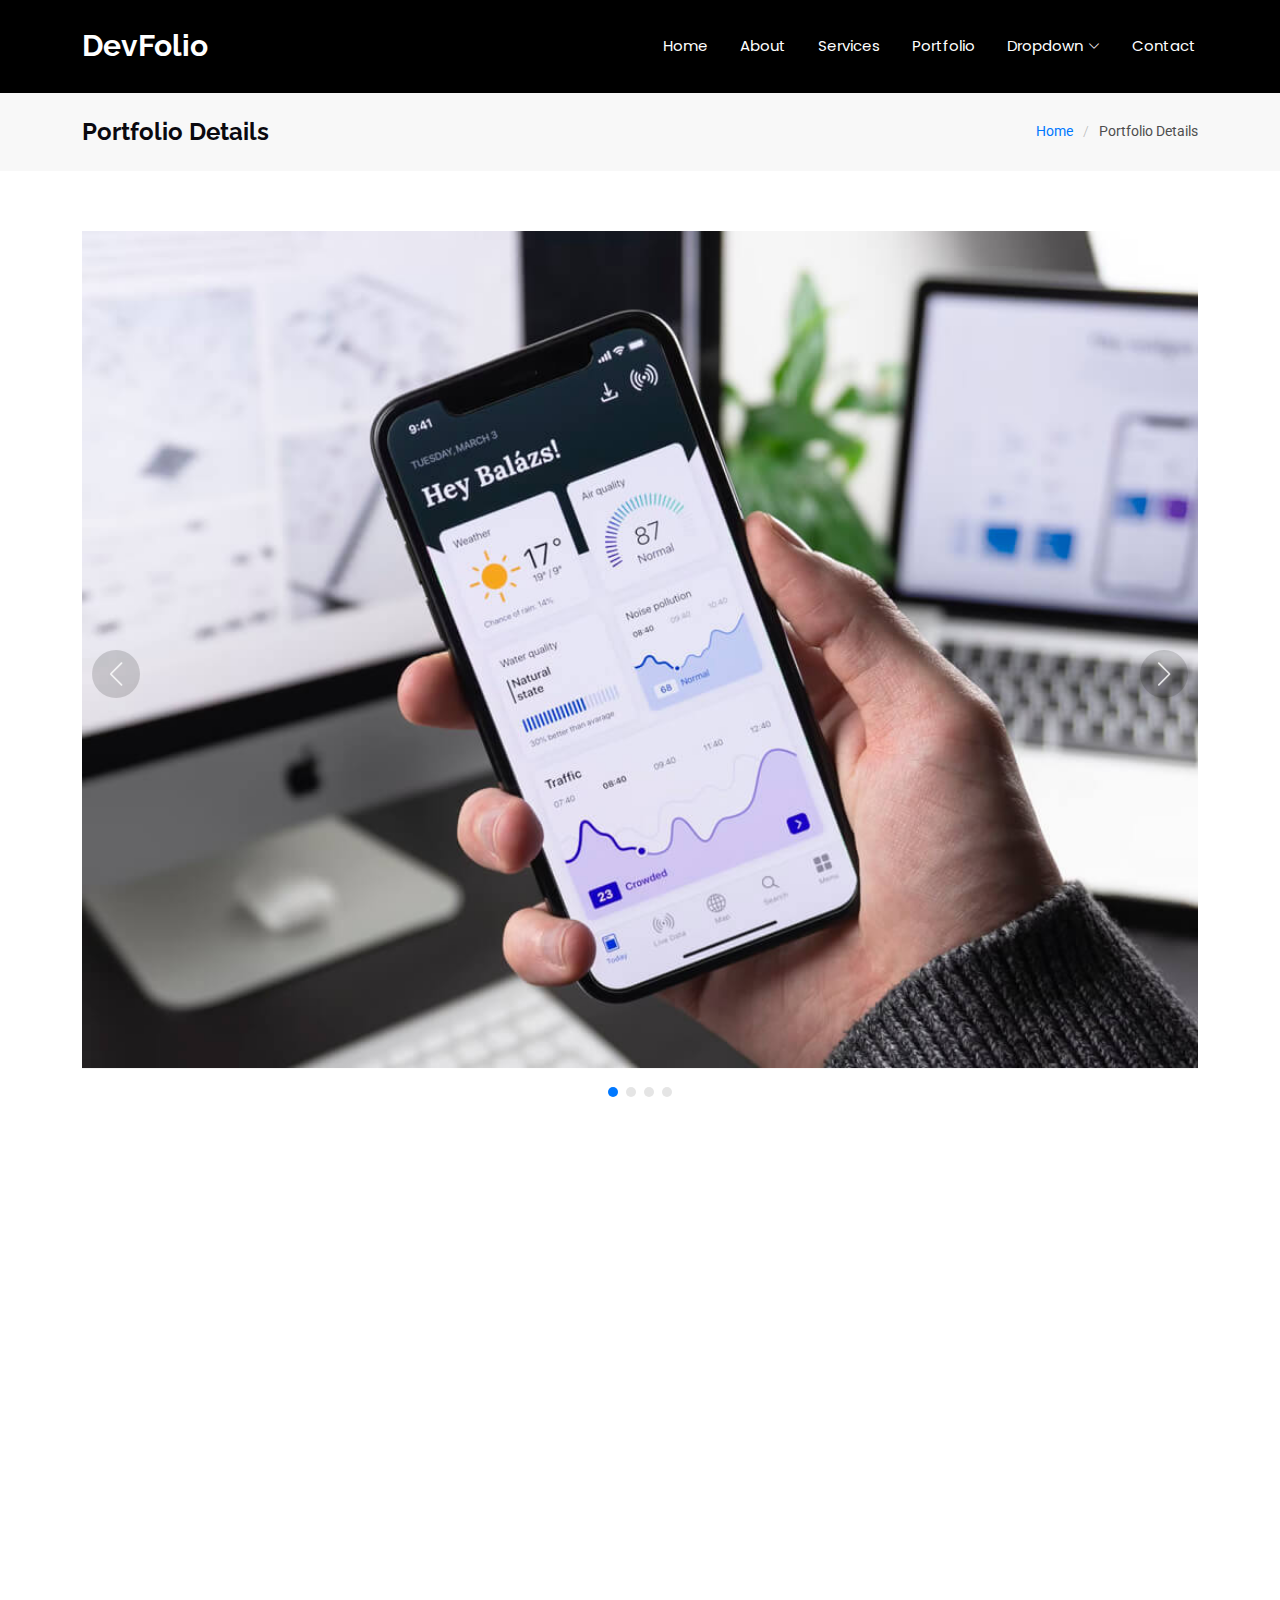
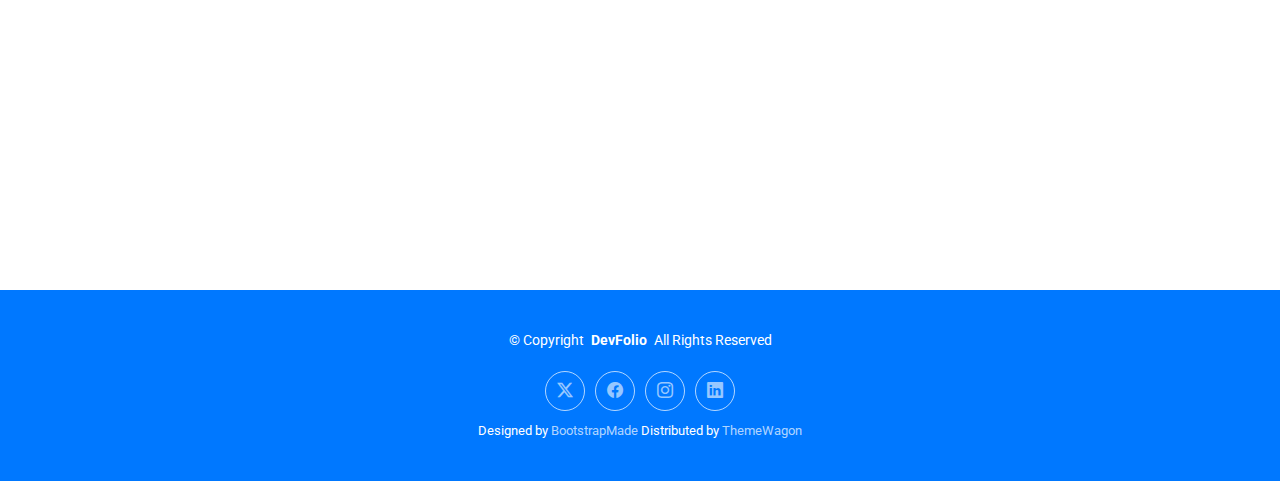
<file: portfolio-details.html>
<!DOCTYPE html>
<html lang="en">

<head>
  <meta charset="utf-8">
  <meta content="width=device-width, initial-scale=1.0" name="viewport">
  <title>Portfolio Details - DevFolio Bootstrap Template</title>
  <meta name="description" content="">
  <meta name="keywords" content="">

  <!-- Favicons -->
  <link href="assets/img/favicon.png" rel="icon">
  <link href="assets/img/apple-touch-icon.png" rel="apple-touch-icon">

  <!-- Fonts -->
  <link href="https://fonts.googleapis.com" rel="preconnect">
  <link href="https://fonts.gstatic.com" rel="preconnect" crossorigin>
  <link href="https://fonts.googleapis.com/css2?family=Roboto:ital,wght@0,100;0,300;0,400;0,500;0,700;0,900;1,100;1,300;1,400;1,500;1,700;1,900&family=Poppins:ital,wght@0,100;0,200;0,300;0,400;0,500;0,600;0,700;0,800;0,900;1,100;1,200;1,300;1,400;1,500;1,600;1,700;1,800;1,900&family=Raleway:ital,wght@0,100;0,200;0,300;0,400;0,500;0,600;0,700;0,800;0,900;1,100;1,200;1,300;1,400;1,500;1,600;1,700;1,800;1,900&display=swap" rel="stylesheet">

  <!-- Vendor CSS Files -->
  <link href="assets/vendor/bootstrap/css/bootstrap.min.css" rel="stylesheet">
  <link href="assets/vendor/bootstrap-icons/bootstrap-icons.css" rel="stylesheet">
  <link href="assets/vendor/aos/aos.css" rel="stylesheet">
  <link href="assets/vendor/glightbox/css/glightbox.min.css" rel="stylesheet">
  <link href="assets/vendor/swiper/swiper-bundle.min.css" rel="stylesheet">

  <!-- Main CSS File -->
  <link href="assets/css/main.css" rel="stylesheet">

  <!-- =======================================================
  * Template Name: DevFolio
  * Template URL: https://bootstrapmade.com/devfolio-bootstrap-portfolio-html-template/
  * Updated: Aug 07 2024 with Bootstrap v5.3.3
  * Author: BootstrapMade.com
  * License: https://bootstrapmade.com/license/
  ======================================================== -->
</head>

<body class="portfolio-details-page">

  <header id="header" class="header d-flex align-items-center sticky-top">
    <div class="container-fluid container-xl position-relative d-flex align-items-center justify-content-between">

      <a href="index.html" class="logo d-flex align-items-center">
        <!-- Uncomment the line below if you also wish to use an image logo -->
        <!-- <img src="assets/img/logo.png" alt=""> -->
        <h1 class="sitename">DevFolio</h1>
      </a>

      <nav id="navmenu" class="navmenu">
        <ul>
          <li><a href="#hero">Home<br></a></li>
          <li><a href="#about">About</a></li>
          <li><a href="#services">Services</a></li>
          <li><a href="#portfolio">Portfolio</a></li>
          <li class="dropdown"><a href="#"><span>Dropdown</span> <i class="bi bi-chevron-down toggle-dropdown"></i></a>
            <ul>
              <li><a href="#">Dropdown 1</a></li>
              <li class="dropdown"><a href="#"><span>Deep Dropdown</span> <i class="bi bi-chevron-down toggle-dropdown"></i></a>
                <ul>
                  <li><a href="#">Deep Dropdown 1</a></li>
                  <li><a href="#">Deep Dropdown 2</a></li>
                  <li><a href="#">Deep Dropdown 3</a></li>
                  <li><a href="#">Deep Dropdown 4</a></li>
                  <li><a href="#">Deep Dropdown 5</a></li>
                </ul>
              </li>
              <li><a href="#">Dropdown 2</a></li>
              <li><a href="#">Dropdown 3</a></li>
              <li><a href="#">Dropdown 4</a></li>
            </ul>
          </li>
          <li><a href="#contact">Contact</a></li>
        </ul>
        <i class="mobile-nav-toggle d-xl-none bi bi-list"></i>
      </nav>

    </div>
  </header>

  <main class="main">

    <!-- Page Title -->
    <div class="page-title" data-aos="fade">
      <div class="container d-lg-flex justify-content-between align-items-center">
        <h1 class="mb-2 mb-lg-0">Portfolio Details</h1>
        <nav class="breadcrumbs">
          <ol>
            <li><a href="index.html">Home</a></li>
            <li class="current">Portfolio Details</li>
          </ol>
        </nav>
      </div>
    </div><!-- End Page Title -->

    <!-- Portfolio Details Section -->
    <section id="portfolio-details" class="portfolio-details section">

      <div class="container" data-aos="fade-up">

        <div class="portfolio-details-slider swiper init-swiper">
          <script type="application/json" class="swiper-config">
            {
              "loop": true,
              "speed": 600,
              "autoplay": {
                "delay": 5000
              },
              "slidesPerView": "auto",
              "navigation": {
                "nextEl": ".swiper-button-next",
                "prevEl": ".swiper-button-prev"
              },
              "pagination": {
                "el": ".swiper-pagination",
                "type": "bullets",
                "clickable": true
              }
            }
          </script>
          <div class="swiper-wrapper align-items-center">

            <div class="swiper-slide">
              <img src="assets/img/portfolio/app-1.jpg" alt="">
            </div>

            <div class="swiper-slide">
              <img src="assets/img/portfolio/product-1.jpg" alt="">
            </div>

            <div class="swiper-slide">
              <img src="assets/img/portfolio/branding-1.jpg" alt="">
            </div>

            <div class="swiper-slide">
              <img src="assets/img/portfolio/books-1.jpg" alt="">
            </div>

          </div>
          <div class="swiper-button-prev"></div>
          <div class="swiper-button-next"></div>
          <div class="swiper-pagination"></div>
        </div>

        <div class="row justify-content-between gy-4 mt-4">

          <div class="col-lg-8" data-aos="fade-up">
            <div class="portfolio-description">
              <h2>This is an example of portfolio details</h2>
              <p>
                Autem ipsum nam porro corporis rerum. Quis eos dolorem eos itaque inventore commodi labore quia quia. Exercitationem repudiandae officiis neque suscipit non officia eaque itaque enim. Voluptatem officia accusantium nesciunt est omnis tempora consectetur dignissimos. Sequi nulla at esse enim cum deserunt eius.
              </p>
              <p>
                Amet consequatur qui dolore veniam voluptatem voluptatem sit. Non aspernatur atque natus ut cum nam et. Praesentium error dolores rerum minus sequi quia veritatis eum. Eos et doloribus doloremque nesciunt molestiae laboriosam.
              </p>

              <div class="testimonial-item">
                <p>
                  <i class="bi bi-quote quote-icon-left"></i>
                  <span>Export tempor illum tamen malis malis eram quae irure esse labore quem cillum quid cillum eram malis quorum velit fore eram velit sunt aliqua noster fugiat irure amet legam anim culpa.</span>
                  <i class="bi bi-quote quote-icon-right"></i>
                </p>
                <div>
                  <img src="assets/img/testimonials/testimonials-2.jpg" class="testimonial-img" alt="">
                  <h3>Sara Wilsson</h3>
                  <h4>Designer</h4>
                </div>
              </div>

              <p>
                Impedit ipsum quae et aliquid doloribus et voluptatem quasi. Perspiciatis occaecati earum et magnam animi. Quibusdam non qui ea vitae suscipit vitae sunt. Repudiandae incidunt cumque minus deserunt assumenda tempore. Delectus voluptas necessitatibus est.
              </p>

              <p>
                Sunt voluptatum sapiente facilis quo odio aut ipsum repellat debitis. Molestiae et autem libero. Explicabo et quod necessitatibus similique quis dolor eum. Numquam eaque praesentium rem et qui nesciunt.
              </p>

            </div>
          </div>

          <div class="col-lg-3" data-aos="fade-up" data-aos-delay="100">
            <div class="portfolio-info">
              <h3>Project information</h3>
              <ul>
                <li><strong>Category</strong> Web design</li>
                <li><strong>Client</strong> ASU Company</li>
                <li><strong>Project date</strong> 01 March, 2020</li>
                <li><strong>Project URL</strong> <a href="#">www.example.com</a></li>
                <li><a href="#" class="btn-visit align-self-start">Visit Website</a></li>
              </ul>
            </div>
          </div>

        </div>

      </div>

    </section><!-- /Portfolio Details Section -->

  </main>

  <footer id="footer" class="footer accent-background">

    <div class="container">
      <div class="copyright text-center ">
        <p>© <span>Copyright</span> <strong class="px-1 sitename">DevFolio</strong> <span>All Rights Reserved</span></p>
      </div>
      <div class="social-links d-flex justify-content-center">
        <a href=""><i class="bi bi-twitter-x"></i></a>
        <a href=""><i class="bi bi-facebook"></i></a>
        <a href=""><i class="bi bi-instagram"></i></a>
        <a href=""><i class="bi bi-linkedin"></i></a>
      </div>
      <div class="credits">
        <!-- All the links in the footer should remain intact. -->
        <!-- You can delete the links only if you've purchased the pro version. -->
        <!-- Licensing information: https://bootstrapmade.com/license/ -->
        <!-- Purchase the pro version with working PHP/AJAX contact form: [buy-url] -->
        Designed by <a href="https://bootstrapmade.com/">BootstrapMade</a> Distributed by <a href="https://themewagon.com" target="_blank">ThemeWagon</a>
      </div>
    </div>

  </footer>

  <!-- Scroll Top -->
  <a href="#" id="scroll-top" class="scroll-top d-flex align-items-center justify-content-center"><i class="bi bi-arrow-up-short"></i></a>

  <!-- Preloader -->
  <div id="preloader"></div>

  <!-- Vendor JS Files -->
  <script src="assets/vendor/bootstrap/js/bootstrap.bundle.min.js"></script>
  <script src="assets/vendor/php-email-form/validate.js"></script>
  <script src="assets/vendor/aos/aos.js"></script>
  <script src="assets/vendor/typed.js/typed.umd.js"></script>
  <script src="assets/vendor/waypoints/noframework.waypoints.js"></script>
  <script src="assets/vendor/purecounter/purecounter_vanilla.js"></script>
  <script src="assets/vendor/glightbox/js/glightbox.min.js"></script>
  <script src="assets/vendor/imagesloaded/imagesloaded.pkgd.min.js"></script>
  <script src="assets/vendor/isotope-layout/isotope.pkgd.min.js"></script>
  <script src="assets/vendor/swiper/swiper-bundle.min.js"></script>

  <!-- Main JS File -->
  <script src="assets/js/main.js"></script>

</body>

</html>
</file>
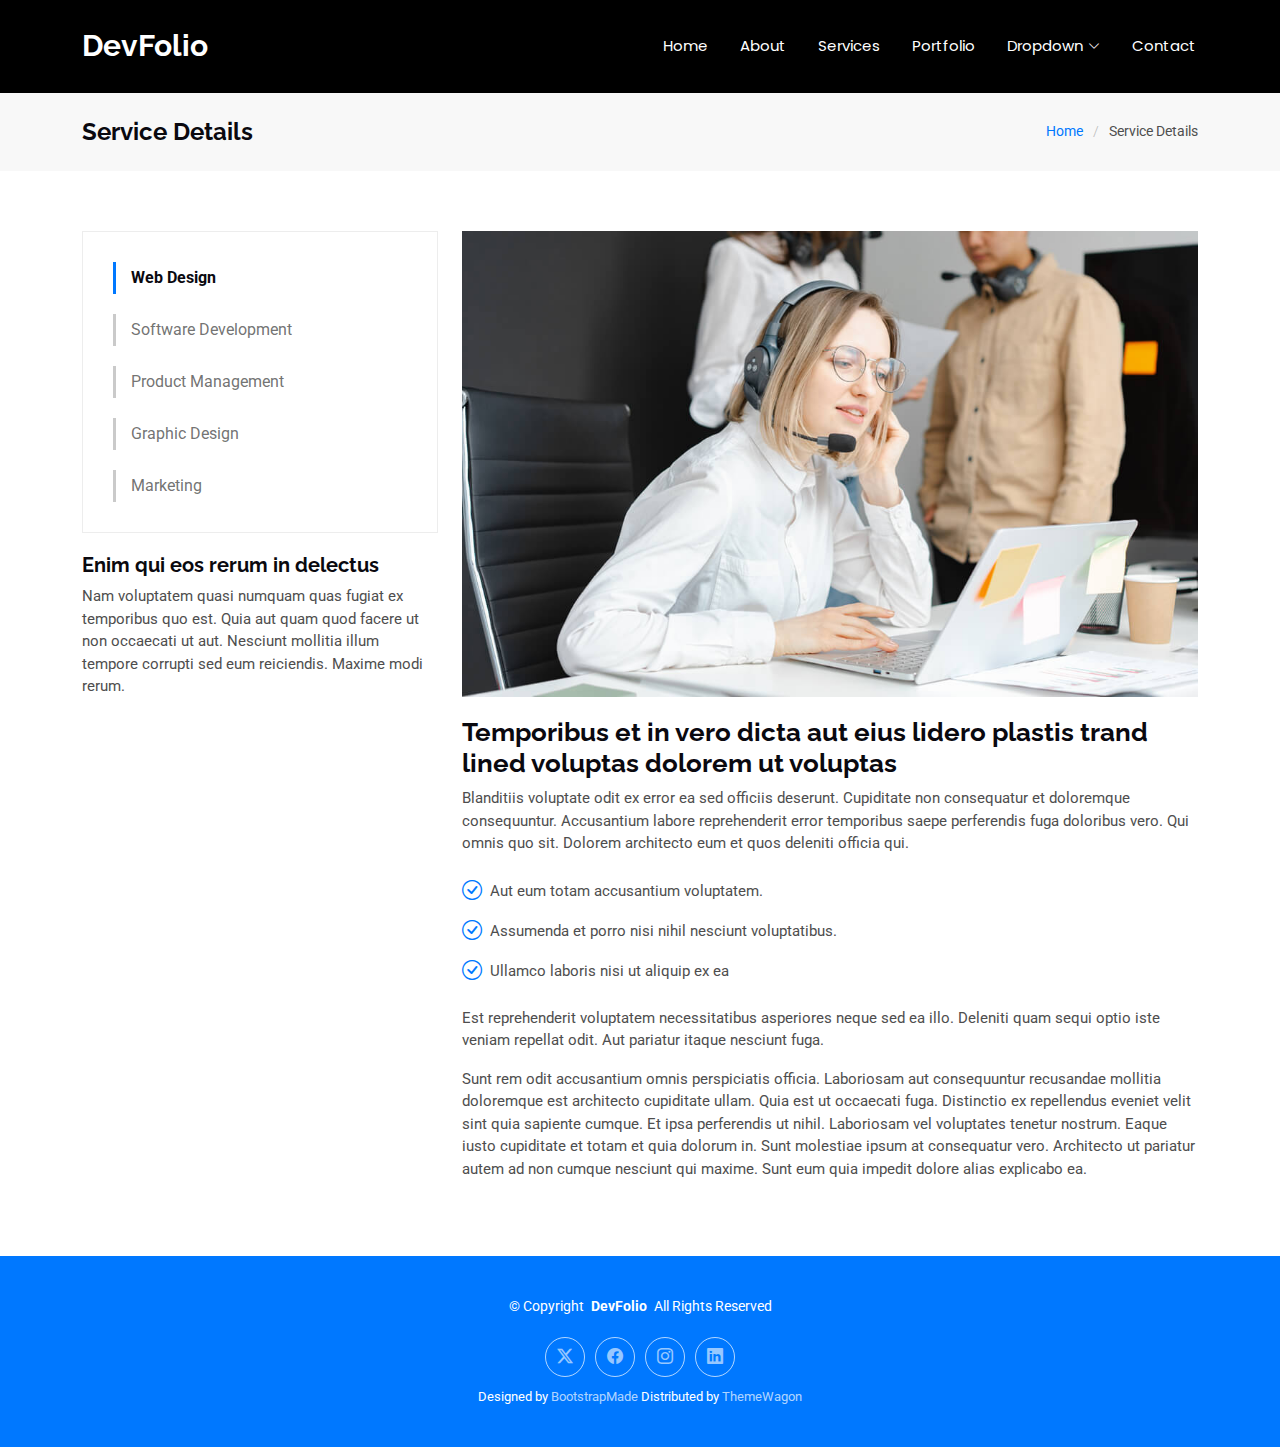
<file: service-details.html>
<!DOCTYPE html>
<html lang="en">

<head>
  <meta charset="utf-8">
  <meta content="width=device-width, initial-scale=1.0" name="viewport">
  <title>Service Details - DevFolio Bootstrap Template</title>
  <meta name="description" content="">
  <meta name="keywords" content="">

  <!-- Favicons -->
  <link href="assets/img/favicon.png" rel="icon">
  <link href="assets/img/apple-touch-icon.png" rel="apple-touch-icon">

  <!-- Fonts -->
  <link href="https://fonts.googleapis.com" rel="preconnect">
  <link href="https://fonts.gstatic.com" rel="preconnect" crossorigin>
  <link href="https://fonts.googleapis.com/css2?family=Roboto:ital,wght@0,100;0,300;0,400;0,500;0,700;0,900;1,100;1,300;1,400;1,500;1,700;1,900&family=Poppins:ital,wght@0,100;0,200;0,300;0,400;0,500;0,600;0,700;0,800;0,900;1,100;1,200;1,300;1,400;1,500;1,600;1,700;1,800;1,900&family=Raleway:ital,wght@0,100;0,200;0,300;0,400;0,500;0,600;0,700;0,800;0,900;1,100;1,200;1,300;1,400;1,500;1,600;1,700;1,800;1,900&display=swap" rel="stylesheet">

  <!-- Vendor CSS Files -->
  <link href="assets/vendor/bootstrap/css/bootstrap.min.css" rel="stylesheet">
  <link href="assets/vendor/bootstrap-icons/bootstrap-icons.css" rel="stylesheet">
  <link href="assets/vendor/aos/aos.css" rel="stylesheet">
  <link href="assets/vendor/glightbox/css/glightbox.min.css" rel="stylesheet">
  <link href="assets/vendor/swiper/swiper-bundle.min.css" rel="stylesheet">

  <!-- Main CSS File -->
  <link href="assets/css/main.css" rel="stylesheet">

  <!-- =======================================================
  * Template Name: DevFolio
  * Template URL: https://bootstrapmade.com/devfolio-bootstrap-portfolio-html-template/
  * Updated: Aug 07 2024 with Bootstrap v5.3.3
  * Author: BootstrapMade.com
  * License: https://bootstrapmade.com/license/
  ======================================================== -->
</head>

<body class="service-details-page">

  <header id="header" class="header d-flex align-items-center sticky-top">
    <div class="container-fluid container-xl position-relative d-flex align-items-center justify-content-between">

      <a href="index.html" class="logo d-flex align-items-center">
        <!-- Uncomment the line below if you also wish to use an image logo -->
        <!-- <img src="assets/img/logo.png" alt=""> -->
        <h1 class="sitename">DevFolio</h1>
      </a>

      <nav id="navmenu" class="navmenu">
        <ul>
          <li><a href="#hero">Home<br></a></li>
          <li><a href="#about">About</a></li>
          <li><a href="#services">Services</a></li>
          <li><a href="#portfolio">Portfolio</a></li>
          <li class="dropdown"><a href="#"><span>Dropdown</span> <i class="bi bi-chevron-down toggle-dropdown"></i></a>
            <ul>
              <li><a href="#">Dropdown 1</a></li>
              <li class="dropdown"><a href="#"><span>Deep Dropdown</span> <i class="bi bi-chevron-down toggle-dropdown"></i></a>
                <ul>
                  <li><a href="#">Deep Dropdown 1</a></li>
                  <li><a href="#">Deep Dropdown 2</a></li>
                  <li><a href="#">Deep Dropdown 3</a></li>
                  <li><a href="#">Deep Dropdown 4</a></li>
                  <li><a href="#">Deep Dropdown 5</a></li>
                </ul>
              </li>
              <li><a href="#">Dropdown 2</a></li>
              <li><a href="#">Dropdown 3</a></li>
              <li><a href="#">Dropdown 4</a></li>
            </ul>
          </li>
          <li><a href="#contact">Contact</a></li>
        </ul>
        <i class="mobile-nav-toggle d-xl-none bi bi-list"></i>
      </nav>

    </div>
  </header>

  <main class="main">

    <!-- Page Title -->
    <div class="page-title" data-aos="fade">
      <div class="container d-lg-flex justify-content-between align-items-center">
        <h1 class="mb-2 mb-lg-0">Service Details</h1>
        <nav class="breadcrumbs">
          <ol>
            <li><a href="index.html">Home</a></li>
            <li class="current">Service Details</li>
          </ol>
        </nav>
      </div>
    </div><!-- End Page Title -->

    <!-- Service Details Section -->
    <section id="service-details" class="service-details section">

      <div class="container">

        <div class="row gy-4">

          <div class="col-lg-4" data-aos="fade-up" data-aos-delay="100">
            <div class="services-list">
              <a href="#" class="active">Web Design</a>
              <a href="#">Software Development</a>
              <a href="#">Product Management</a>
              <a href="#">Graphic Design</a>
              <a href="#">Marketing</a>
            </div>

            <h4>Enim qui eos rerum in delectus</h4>
            <p>Nam voluptatem quasi numquam quas fugiat ex temporibus quo est. Quia aut quam quod facere ut non occaecati ut aut. Nesciunt mollitia illum tempore corrupti sed eum reiciendis. Maxime modi rerum.</p>
          </div>

          <div class="col-lg-8" data-aos="fade-up" data-aos-delay="200">
            <img src="assets/img/services.jpg" alt="" class="img-fluid services-img">
            <h3>Temporibus et in vero dicta aut eius lidero plastis trand lined voluptas dolorem ut voluptas</h3>
            <p>
              Blanditiis voluptate odit ex error ea sed officiis deserunt. Cupiditate non consequatur et doloremque consequuntur. Accusantium labore reprehenderit error temporibus saepe perferendis fuga doloribus vero. Qui omnis quo sit. Dolorem architecto eum et quos deleniti officia qui.
            </p>
            <ul>
              <li><i class="bi bi-check-circle"></i> <span>Aut eum totam accusantium voluptatem.</span></li>
              <li><i class="bi bi-check-circle"></i> <span>Assumenda et porro nisi nihil nesciunt voluptatibus.</span></li>
              <li><i class="bi bi-check-circle"></i> <span>Ullamco laboris nisi ut aliquip ex ea</span></li>
            </ul>
            <p>
              Est reprehenderit voluptatem necessitatibus asperiores neque sed ea illo. Deleniti quam sequi optio iste veniam repellat odit. Aut pariatur itaque nesciunt fuga.
            </p>
            <p>
              Sunt rem odit accusantium omnis perspiciatis officia. Laboriosam aut consequuntur recusandae mollitia doloremque est architecto cupiditate ullam. Quia est ut occaecati fuga. Distinctio ex repellendus eveniet velit sint quia sapiente cumque. Et ipsa perferendis ut nihil. Laboriosam vel voluptates tenetur nostrum. Eaque iusto cupiditate et totam et quia dolorum in. Sunt molestiae ipsum at consequatur vero. Architecto ut pariatur autem ad non cumque nesciunt qui maxime. Sunt eum quia impedit dolore alias explicabo ea.
            </p>
          </div>

        </div>

      </div>

    </section><!-- /Service Details Section -->

  </main>

  <footer id="footer" class="footer accent-background">

    <div class="container">
      <div class="copyright text-center ">
        <p>© <span>Copyright</span> <strong class="px-1 sitename">DevFolio</strong> <span>All Rights Reserved</span></p>
      </div>
      <div class="social-links d-flex justify-content-center">
        <a href=""><i class="bi bi-twitter-x"></i></a>
        <a href=""><i class="bi bi-facebook"></i></a>
        <a href=""><i class="bi bi-instagram"></i></a>
        <a href=""><i class="bi bi-linkedin"></i></a>
      </div>
      <div class="credits">
        <!-- All the links in the footer should remain intact. -->
        <!-- You can delete the links only if you've purchased the pro version. -->
        <!-- Licensing information: https://bootstrapmade.com/license/ -->
        <!-- Purchase the pro version with working PHP/AJAX contact form: [buy-url] -->
        Designed by <a href="https://bootstrapmade.com/">BootstrapMade</a> Distributed by <a href="https://themewagon.com" target="_blank">ThemeWagon</a>
      </div>
    </div>

  </footer>

  <!-- Scroll Top -->
  <a href="#" id="scroll-top" class="scroll-top d-flex align-items-center justify-content-center"><i class="bi bi-arrow-up-short"></i></a>

  <!-- Preloader -->
  <div id="preloader"></div>

  <!-- Vendor JS Files -->
  <script src="assets/vendor/bootstrap/js/bootstrap.bundle.min.js"></script>
  <script src="assets/vendor/php-email-form/validate.js"></script>
  <script src="assets/vendor/aos/aos.js"></script>
  <script src="assets/vendor/typed.js/typed.umd.js"></script>
  <script src="assets/vendor/waypoints/noframework.waypoints.js"></script>
  <script src="assets/vendor/purecounter/purecounter_vanilla.js"></script>
  <script src="assets/vendor/glightbox/js/glightbox.min.js"></script>
  <script src="assets/vendor/imagesloaded/imagesloaded.pkgd.min.js"></script>
  <script src="assets/vendor/isotope-layout/isotope.pkgd.min.js"></script>
  <script src="assets/vendor/swiper/swiper-bundle.min.js"></script>

  <!-- Main JS File -->
  <script src="assets/js/main.js"></script>

</body>

</html>
</file>
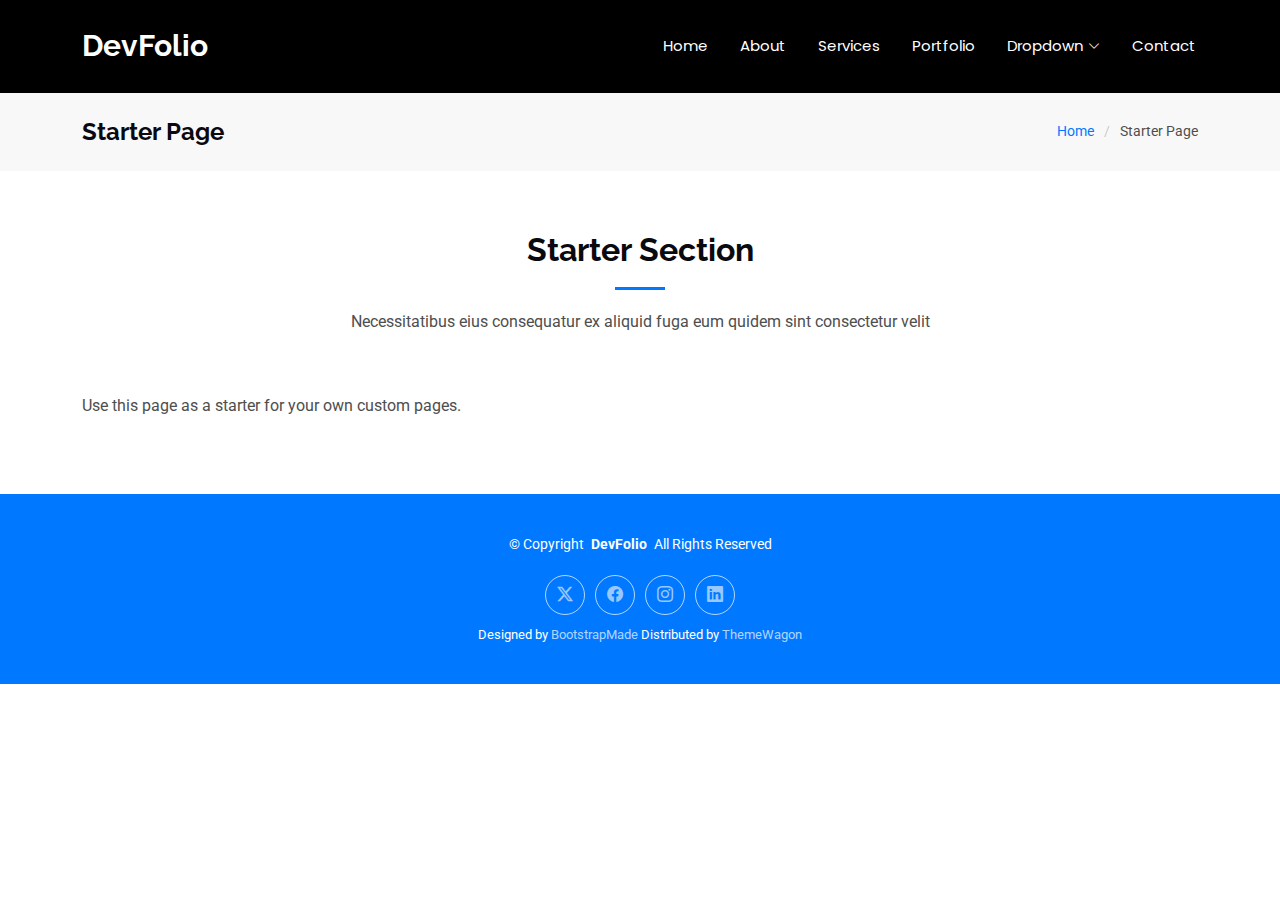
<file: starter-page.html>
<!DOCTYPE html>
<html lang="en">

<head>
  <meta charset="utf-8">
  <meta content="width=device-width, initial-scale=1.0" name="viewport">
  <title>Starter Page - DevFolio Bootstrap Template</title>
  <meta name="description" content="">
  <meta name="keywords" content="">

  <!-- Favicons -->
  <link href="assets/img/favicon.png" rel="icon">
  <link href="assets/img/apple-touch-icon.png" rel="apple-touch-icon">

  <!-- Fonts -->
  <link href="https://fonts.googleapis.com" rel="preconnect">
  <link href="https://fonts.gstatic.com" rel="preconnect" crossorigin>
  <link href="https://fonts.googleapis.com/css2?family=Roboto:ital,wght@0,100;0,300;0,400;0,500;0,700;0,900;1,100;1,300;1,400;1,500;1,700;1,900&family=Poppins:ital,wght@0,100;0,200;0,300;0,400;0,500;0,600;0,700;0,800;0,900;1,100;1,200;1,300;1,400;1,500;1,600;1,700;1,800;1,900&family=Raleway:ital,wght@0,100;0,200;0,300;0,400;0,500;0,600;0,700;0,800;0,900;1,100;1,200;1,300;1,400;1,500;1,600;1,700;1,800;1,900&display=swap" rel="stylesheet">

  <!-- Vendor CSS Files -->
  <link href="assets/vendor/bootstrap/css/bootstrap.min.css" rel="stylesheet">
  <link href="assets/vendor/bootstrap-icons/bootstrap-icons.css" rel="stylesheet">
  <link href="assets/vendor/aos/aos.css" rel="stylesheet">
  <link href="assets/vendor/glightbox/css/glightbox.min.css" rel="stylesheet">
  <link href="assets/vendor/swiper/swiper-bundle.min.css" rel="stylesheet">

  <!-- Main CSS File -->
  <link href="assets/css/main.css" rel="stylesheet">

  <!-- =======================================================
  * Template Name: DevFolio
  * Template URL: https://bootstrapmade.com/devfolio-bootstrap-portfolio-html-template/
  * Updated: Aug 07 2024 with Bootstrap v5.3.3
  * Author: BootstrapMade.com
  * License: https://bootstrapmade.com/license/
  ======================================================== -->
</head>

<body class="starter-page-page">

  <header id="header" class="header d-flex align-items-center sticky-top">
    <div class="container-fluid container-xl position-relative d-flex align-items-center justify-content-between">

      <a href="index.html" class="logo d-flex align-items-center">
        <!-- Uncomment the line below if you also wish to use an image logo -->
        <!-- <img src="assets/img/logo.png" alt=""> -->
        <h1 class="sitename">DevFolio</h1>
      </a>

      <nav id="navmenu" class="navmenu">
        <ul>
          <li><a href="#hero">Home<br></a></li>
          <li><a href="#about">About</a></li>
          <li><a href="#services">Services</a></li>
          <li><a href="#portfolio">Portfolio</a></li>
          <li class="dropdown"><a href="#"><span>Dropdown</span> <i class="bi bi-chevron-down toggle-dropdown"></i></a>
            <ul>
              <li><a href="#">Dropdown 1</a></li>
              <li class="dropdown"><a href="#"><span>Deep Dropdown</span> <i class="bi bi-chevron-down toggle-dropdown"></i></a>
                <ul>
                  <li><a href="#">Deep Dropdown 1</a></li>
                  <li><a href="#">Deep Dropdown 2</a></li>
                  <li><a href="#">Deep Dropdown 3</a></li>
                  <li><a href="#">Deep Dropdown 4</a></li>
                  <li><a href="#">Deep Dropdown 5</a></li>
                </ul>
              </li>
              <li><a href="#">Dropdown 2</a></li>
              <li><a href="#">Dropdown 3</a></li>
              <li><a href="#">Dropdown 4</a></li>
            </ul>
          </li>
          <li><a href="#contact">Contact</a></li>
        </ul>
        <i class="mobile-nav-toggle d-xl-none bi bi-list"></i>
      </nav>

    </div>
  </header>

  <main class="main">

    <!-- Page Title -->
    <div class="page-title" data-aos="fade">
      <div class="container d-lg-flex justify-content-between align-items-center">
        <h1 class="mb-2 mb-lg-0">Starter Page</h1>
        <nav class="breadcrumbs">
          <ol>
            <li><a href="index.html">Home</a></li>
            <li class="current">Starter Page</li>
          </ol>
        </nav>
      </div>
    </div><!-- End Page Title -->

    <!-- Starter Section Section -->
    <section id="starter-section" class="starter-section section">

      <!-- Section Title -->
      <div class="container section-title" data-aos="fade-up">
        <h2>Starter Section</h2>
        <p>Necessitatibus eius consequatur ex aliquid fuga eum quidem sint consectetur velit</p>
      </div><!-- End Section Title -->

      <div class="container" data-aos="fade-up">
        <p>Use this page as a starter for your own custom pages.</p>
      </div>

    </section><!-- /Starter Section Section -->

  </main>

  <footer id="footer" class="footer accent-background">

    <div class="container">
      <div class="copyright text-center ">
        <p>© <span>Copyright</span> <strong class="px-1 sitename">DevFolio</strong> <span>All Rights Reserved</span></p>
      </div>
      <div class="social-links d-flex justify-content-center">
        <a href=""><i class="bi bi-twitter-x"></i></a>
        <a href=""><i class="bi bi-facebook"></i></a>
        <a href=""><i class="bi bi-instagram"></i></a>
        <a href=""><i class="bi bi-linkedin"></i></a>
      </div>
      <div class="credits">
        <!-- All the links in the footer should remain intact. -->
        <!-- You can delete the links only if you've purchased the pro version. -->
        <!-- Licensing information: https://bootstrapmade.com/license/ -->
        <!-- Purchase the pro version with working PHP/AJAX contact form: [buy-url] -->
        Designed by <a href="https://bootstrapmade.com/">BootstrapMade</a> Distributed by <a href="https://themewagon.com" target="_blank">ThemeWagon</a>
      </div>
    </div>

  </footer>

  <!-- Scroll Top -->
  <a href="#" id="scroll-top" class="scroll-top d-flex align-items-center justify-content-center"><i class="bi bi-arrow-up-short"></i></a>

  <!-- Preloader -->
  <div id="preloader"></div>

  <!-- Vendor JS Files -->
  <script src="assets/vendor/bootstrap/js/bootstrap.bundle.min.js"></script>
  <script src="assets/vendor/php-email-form/validate.js"></script>
  <script src="assets/vendor/aos/aos.js"></script>
  <script src="assets/vendor/typed.js/typed.umd.js"></script>
  <script src="assets/vendor/waypoints/noframework.waypoints.js"></script>
  <script src="assets/vendor/purecounter/purecounter_vanilla.js"></script>
  <script src="assets/vendor/glightbox/js/glightbox.min.js"></script>
  <script src="assets/vendor/imagesloaded/imagesloaded.pkgd.min.js"></script>
  <script src="assets/vendor/isotope-layout/isotope.pkgd.min.js"></script>
  <script src="assets/vendor/swiper/swiper-bundle.min.js"></script>

  <!-- Main JS File -->
  <script src="assets/js/main.js"></script>

</body>

</html>
</file>
<file: assets/css/main.css>
/**
* Template Name: DevFolio
* Template URL: https://bootstrapmade.com/devfolio-bootstrap-portfolio-html-template/
* Updated: Aug 07 2024 with Bootstrap v5.3.3
* Author: BootstrapMade.com
* License: https://bootstrapmade.com/license/
*/

/*--------------------------------------------------------------
# Font & Color Variables
# Help: https://bootstrapmade.com/color-system/
--------------------------------------------------------------*/
/* Fonts */
:root {
  --default-font: "Roboto",  system-ui, -apple-system, "Segoe UI", Roboto, "Helvetica Neue", Arial, "Noto Sans", "Liberation Sans", sans-serif, "Apple Color Emoji", "Segoe UI Emoji", "Segoe UI Symbol", "Noto Color Emoji";
  --heading-font: "Raleway",  sans-serif;
  --nav-font: "Poppins",  sans-serif;
}

/* Global Colors - The following color variables are used throughout the website. Updating them here will change the color scheme of the entire website */
:root { 
  --background-color: #ffffff; /* Background color for the entire website, including individual sections */
  --default-color: #4e4e4e; /* Default color used for the majority of the text content across the entire website */
  --heading-color: #0a090f; /* Color for headings, subheadings and title throughout the website */
  --accent-color: #0078ff; /* Accent color that represents your brand on the website. It's used for buttons, links, and other elements that need to stand out */
  --surface-color: #ffffff; /* The surface color is used as a background of boxed elements within sections, such as cards, icon boxes, or other elements that require a visual separation from the global background. */
  --contrast-color: #ffffff; /* Contrast color for text, ensuring readability against backgrounds of accent, heading, or default colors. */
}

/* Nav Menu Colors - The following color variables are used specifically for the navigation menu. They are separate from the global colors to allow for more customization options */
:root {
  --nav-color: #ffffff;  /* The default color of the main navmenu links */
  --nav-hover-color: #ffffff; /* Applied to main navmenu links when they are hovered over or active */
  --nav-mobile-background-color: #ffffff; /* Used as the background color for mobile navigation menu */
  --nav-dropdown-background-color: #ffffff; /* Used as the background color for dropdown items that appear when hovering over primary navigation items */
  --nav-dropdown-color: #212529; /* Used for navigation links of the dropdown items in the navigation menu. */
  --nav-dropdown-hover-color: #0078ff; /* Similar to --nav-hover-color, this color is applied to dropdown navigation links when they are hovered over. */
}

/* Color Presets - These classes override global colors when applied to any section or element, providing reuse of the sam color scheme. */

.light-background {
  --background-color: #f9f9f9;
  --surface-color: #ffffff;
}

.dark-background {
  --background-color: #060606;
  --default-color: #ffffff;
  --heading-color: #ffffff;
  --surface-color: #252525;
  --contrast-color: #ffffff;
}

.accent-background {
  --background-color: #0078ff;
  --default-color: #ffffff;
  --heading-color: #ffffff;
  --accent-color: #ffffff;
  --surface-color: #3393ff;
  --contrast-color: #ffffff;
}

/* Smooth scroll */
:root {
  scroll-behavior: smooth;
}

/*--------------------------------------------------------------
# General Styling & Shared Classes
--------------------------------------------------------------*/
body {
  color: var(--default-color);
  background-color: var(--background-color);
  font-family: var(--default-font);
}

a {
  color: var(--accent-color);
  text-decoration: none;
  transition: 0.3s;
}

a:hover {
  color: color-mix(in srgb, var(--accent-color), transparent 25%);
  text-decoration: none;
}

h1,
h2,
h3,
h4,
h5,
h6 {
  color: var(--heading-color);
  font-family: var(--heading-font);
}

/* PHP Email Form Messages
------------------------------*/
.php-email-form .error-message {
  display: none;
  background: #df1529;
  color: #ffffff;
  text-align: left;
  padding: 15px;
  margin-bottom: 24px;
  font-weight: 600;
}

.php-email-form .sent-message {
  display: none;
  color: #ffffff;
  background: #059652;
  text-align: center;
  padding: 15px;
  margin-bottom: 24px;
  font-weight: 600;
}

.php-email-form .loading {
  display: none;
  background: var(--surface-color);
  text-align: center;
  padding: 15px;
  margin-bottom: 24px;
}

.php-email-form .loading:before {
  content: "";
  display: inline-block;
  border-radius: 50%;
  width: 24px;
  height: 24px;
  margin: 0 10px -6px 0;
  border: 3px solid var(--accent-color);
  border-top-color: var(--surface-color);
  animation: php-email-form-loading 1s linear infinite;
}

@keyframes php-email-form-loading {
  0% {
    transform: rotate(0deg);
  }

  100% {
    transform: rotate(360deg);
  }
}

/*--------------------------------------------------------------
# Global Header
--------------------------------------------------------------*/
.header {
  --background-color: #000000;
  --default-color: #ffffff;
  --heading-color: #ffffff;
  color: var(--default-color);
  background-color: var(--background-color);
  padding: 20px 0;
  transition: all 0.5s;
  z-index: 997;
}

.header .logo {
  line-height: 1;
}

.header .logo img {
  max-height: 32px;
  margin-right: 8px;
}

.header .logo h1 {
  font-size: 30px;
  margin: 0;
  font-weight: 700;
  color: var(--heading-color);
}

.scrolled .header {
  box-shadow: 0px 0 18px rgba(0, 0, 0, 0.1);
}

/*--------------------------------------------------------------
# Navigation Menu
--------------------------------------------------------------*/
/* Desktop Navigation */
@media (min-width: 1200px) {
  .navmenu {
    padding: 0;
  }

  .navmenu ul {
    margin: 0;
    padding: 0;
    display: flex;
    list-style: none;
    align-items: center;
  }

  .navmenu li {
    position: relative;
  }

  .navmenu>ul>li {
    white-space: nowrap;
    padding: 15px 14px;
  }

  .navmenu>ul>li:last-child {
    padding-right: 0;
  }

  .navmenu a,
  .navmenu a:focus {
    color: var(--nav-color);
    font-size: 15px;
    padding: 0 2px;
    font-family: var(--nav-font);
    font-weight: 400;
    display: flex;
    align-items: center;
    justify-content: space-between;
    white-space: nowrap;
    transition: 0.3s;
    position: relative;
  }

  .navmenu a i,
  .navmenu a:focus i {
    font-size: 12px;
    line-height: 0;
    margin-left: 5px;
    transition: 0.3s;
  }

  .navmenu>ul>li>a:before {
    content: "";
    position: absolute;
    width: 100%;
    height: 2px;
    bottom: -6px;
    left: 0;
    background-color: var(--nav-hover-color);
    visibility: hidden;
    width: 0px;
    transition: all 0.3s ease-in-out 0s;
  }

  .navmenu a:hover:before,
  .navmenu li:hover>a:before,
  .navmenu .active:before {
    visibility: visible;
    width: 100%;
  }

  .navmenu li:hover>a,
  .navmenu .active,
  .navmenu .active:focus {
    color: var(--nav-hover-color);
  }

  .navmenu .dropdown ul {
    margin: 0;
    padding: 10px 0;
    background: var(--nav-dropdown-background-color);
    display: block;
    position: absolute;
    visibility: hidden;
    left: 14px;
    top: 130%;
    opacity: 0;
    transition: 0.3s;
    border-radius: 4px;
    z-index: 99;
    box-shadow: 0px 0px 30px rgba(0, 0, 0, 0.1);
  }

  .navmenu .dropdown ul li {
    min-width: 200px;
  }

  .navmenu .dropdown ul a {
    padding: 10px 20px;
    font-size: 15px;
    text-transform: none;
    color: var(--nav-dropdown-color);
  }

  .navmenu .dropdown ul a i {
    font-size: 12px;
  }

  .navmenu .dropdown ul a:hover,
  .navmenu .dropdown ul .active:hover,
  .navmenu .dropdown ul li:hover>a {
    color: var(--nav-dropdown-hover-color);
  }

  .navmenu .dropdown:hover>ul {
    opacity: 1;
    top: 100%;
    visibility: visible;
  }

  .navmenu .dropdown .dropdown ul {
    top: 0;
    left: -90%;
    visibility: hidden;
  }

  .navmenu .dropdown .dropdown:hover>ul {
    opacity: 1;
    top: 0;
    left: -100%;
    visibility: visible;
  }
}

/* Mobile Navigation */
@media (max-width: 1199px) {
  .mobile-nav-toggle {
    color: var(--nav-color);
    font-size: 28px;
    line-height: 0;
    margin-right: 10px;
    cursor: pointer;
    transition: color 0.3s;
  }

  .navmenu {
    padding: 0;
    z-index: 9997;
  }

  .navmenu ul {
    display: none;
    list-style: none;
    position: absolute;
    inset: 60px 20px 20px 20px;
    padding: 10px 0;
    margin: 0;
    border-radius: 6px;
    background-color: var(--nav-mobile-background-color);
    border: 1px solid color-mix(in srgb, var(--default-color), transparent 90%);
    box-shadow: none;
    overflow-y: auto;
    transition: 0.3s;
    z-index: 9998;
  }

  .navmenu a,
  .navmenu a:focus {
    color: var(--nav-dropdown-color);
    padding: 10px 20px;
    font-family: var(--nav-font);
    font-size: 17px;
    font-weight: 500;
    display: flex;
    align-items: center;
    justify-content: space-between;
    white-space: nowrap;
    transition: 0.3s;
  }

  .navmenu a i,
  .navmenu a:focus i {
    font-size: 12px;
    line-height: 0;
    margin-left: 5px;
    width: 30px;
    height: 30px;
    display: flex;
    align-items: center;
    justify-content: center;
    border-radius: 50%;
    transition: 0.3s;
    background-color: color-mix(in srgb, var(--accent-color), transparent 90%);
  }

  .navmenu a i:hover,
  .navmenu a:focus i:hover {
    background-color: var(--accent-color);
    color: var(--contrast-color);
  }

  .navmenu a:hover,
  .navmenu .active,
  .navmenu .active:focus {
    color: var(--nav-dropdown-hover-color);
  }

  .navmenu .active i,
  .navmenu .active:focus i {
    background-color: var(--accent-color);
    color: var(--contrast-color);
    transform: rotate(180deg);
  }

  .navmenu .dropdown ul {
    position: static;
    display: none;
    z-index: 99;
    padding: 10px 0;
    margin: 10px 20px;
    background-color: var(--nav-dropdown-background-color);
    transition: all 0.5s ease-in-out;
  }

  .navmenu .dropdown ul ul {
    background-color: rgba(33, 37, 41, 0.1);
  }

  .navmenu .dropdown>.dropdown-active {
    display: block;
    background-color: rgba(33, 37, 41, 0.03);
  }

  .mobile-nav-active {
    overflow: hidden;
  }

  .mobile-nav-active .mobile-nav-toggle {
    color: #fff;
    position: absolute;
    font-size: 32px;
    top: 15px;
    right: 15px;
    margin-right: 0;
    z-index: 9999;
  }

  .mobile-nav-active .navmenu {
    position: fixed;
    overflow: hidden;
    inset: 0;
    background: rgba(33, 37, 41, 0.8);
    transition: 0.3s;
  }

  .mobile-nav-active .navmenu>ul {
    display: block;
  }
}

/*--------------------------------------------------------------
# Global Footer
--------------------------------------------------------------*/
.footer {
  color: var(--default-color);
  background-color: var(--background-color);
  font-size: 14px;
  padding: 40px 0;
  position: relative;
}

.footer .copyright p {
  margin-bottom: 0;
}

.footer .social-links {
  margin-top: 20px;
}

.footer .social-links a {
  display: flex;
  align-items: center;
  justify-content: center;
  width: 40px;
  height: 40px;
  border-radius: 50%;
  border: 1px solid color-mix(in srgb, var(--default-color), transparent 30%);
  font-size: 16px;
  color: color-mix(in srgb, var(--default-color), transparent 40%);
  margin: 0 5px;
  transition: 0.3s;
}

.footer .social-links a:hover {
  color: var(--default-color);
  border-color: var(--default-color);
}

.footer .credits {
  margin-top: 10px;
  font-size: 13px;
  text-align: center;
}

.footer .credits a {
  color: color-mix(in srgb, var(--default-color), transparent 30%);
}

/*--------------------------------------------------------------
# Preloader
--------------------------------------------------------------*/
#preloader {
  position: fixed;
  inset: 0;
  z-index: 999999;
  overflow: hidden;
  background: var(--background-color);
  transition: all 0.6s ease-out;
}

#preloader:before {
  content: "";
  position: fixed;
  top: calc(50% - 30px);
  left: calc(50% - 30px);
  border: 6px solid #ffffff;
  border-color: var(--accent-color) transparent var(--accent-color) transparent;
  border-radius: 50%;
  width: 60px;
  height: 60px;
  animation: animate-preloader 1.5s linear infinite;
}

@keyframes animate-preloader {
  0% {
    transform: rotate(0deg);
  }

  100% {
    transform: rotate(360deg);
  }
}

/*--------------------------------------------------------------
# Scroll Top Button
--------------------------------------------------------------*/
.scroll-top {
  position: fixed;
  visibility: hidden;
  opacity: 0;
  right: 15px;
  bottom: -15px;
  z-index: 99999;
  background-color: var(--accent-color);
  width: 44px;
  height: 44px;
  border-radius: 50px;
  transition: all 0.4s;
}

.scroll-top i {
  font-size: 24px;
  color: var(--contrast-color);
  line-height: 0;
}

.scroll-top:hover {
  background-color: color-mix(in srgb, var(--accent-color), transparent 20%);
  color: var(--contrast-color);
}

.scroll-top.active {
  visibility: visible;
  opacity: 1;
  bottom: 15px;
}

/*--------------------------------------------------------------
# Disable aos animation delay on mobile devices
--------------------------------------------------------------*/
@media screen and (max-width: 768px) {
  [data-aos-delay] {
    transition-delay: 0 !important;
  }
}

/*--------------------------------------------------------------
# Global Page Titles & Breadcrumbs
--------------------------------------------------------------*/
.page-title {
  --background-color: color-mix(in srgb, var(--default-color), transparent 96%);
  color: var(--default-color);
  background-color: var(--background-color);
  padding: 25px 0;
  position: relative;
}

.page-title h1 {
  font-size: 24px;
  font-weight: 700;
}

.page-title .breadcrumbs ol {
  display: flex;
  flex-wrap: wrap;
  list-style: none;
  padding: 0;
  margin: 0;
  font-size: 14px;
  font-weight: 400;
}

.page-title .breadcrumbs ol li+li {
  padding-left: 10px;
}

.page-title .breadcrumbs ol li+li::before {
  content: "/";
  display: inline-block;
  padding-right: 10px;
  color: color-mix(in srgb, var(--default-color), transparent 70%);
}

/*--------------------------------------------------------------
# Global Sections
--------------------------------------------------------------*/
section,
.section {
  color: var(--default-color);
  background-color: var(--background-color);
  padding: 60px 0;
  scroll-margin-top: 92px;
  overflow: clip;
}

@media (max-width: 1199px) {

  section,
  .section {
    scroll-margin-top: 76px;
  }
}

/*--------------------------------------------------------------
# Global Section Titles
--------------------------------------------------------------*/
.section-title {
  text-align: center;
  padding-bottom: 60px;
  position: relative;
}

.section-title h2 {
  font-size: 32px;
  font-weight: 700;
  margin-bottom: 20px;
  padding-bottom: 20px;
  position: relative;
}

.section-title h2:after {
  content: "";
  position: absolute;
  display: block;
  width: 50px;
  height: 3px;
  background: var(--accent-color);
  left: 0;
  right: 0;
  bottom: 0;
  margin: auto;
}

.section-title p {
  margin-bottom: 0;
}

/*--------------------------------------------------------------
# Hero Section
--------------------------------------------------------------*/
.hero {
  width: 100%;
  min-height: calc(100vh - 92px);
  position: relative;
  padding: 60px 0;
  display: flex;
  align-items: center;
  justify-content: center;
}

.hero img {
  position: absolute;
  inset: 0;
  display: block;
  width: 100%;
  height: 100%;
  object-fit: cover;
  z-index: 1;
}

.hero:before {
  content: "";
  background: color-mix(in srgb, var(--background-color), transparent 30%);
  position: absolute;
  inset: 0;
  z-index: 2;
}

.hero .container {
  position: relative;
  z-index: 3;
}

.hero h2 {
  margin: 0;
  font-size: 64px;
  font-weight: 700;
}

.hero p {
  margin: 5px 0 0 0;
  font-size: 36px;
  font-weight: 600;
}

.hero p span {
  letter-spacing: 1px;
}

@media (max-width: 768px) {
  .hero h2 {
    font-size: 32px;
  }

  .hero p {
    font-size: 20px;
  }
}

/*--------------------------------------------------------------
# About Section
--------------------------------------------------------------*/
/* .about .container {
  background-color: var(--surface-color);
  box-shadow: 0px 2px 15px rgba(0, 0, 0, 0.1);
  padding: 30px;
} */

.about .container {
  background: rgba(255, 255, 255, 0.8); /* Semi-transparent white */
  backdrop-filter: blur(8px);
  border-radius: 12px;
  padding: 30px;
}

.about .skills-content h5 {
  font-size: 18px;
  font-weight: 700;
  margin: 30px 0 15px 0;
}

.about .progress {
  height: 36px;
  display: block;
  background: none;
  border-radius: 0;
  margin-top: 15px;
}

.about .progress .skill {
  color: var(--default-color);
  padding: 0;
  margin: 0 0 6px 0;
  text-transform: uppercase;
  display: block;
  font-weight: 600;
  font-family: var(--heading-font);
}

.about .progress .skill .val {
  float: right;
  font-style: normal;
}

.about .progress-bar-wrap {
  background: color-mix(in srgb, var(--default-color), transparent 90%);
  height: 10px;
}

.about .progress-bar {
  width: 1px;
  height: 10px;
  transition: 0.9s;
  background-color: var(--accent-color);
}

.about .about-me h4 {
  font-size: 28px;
  position: relative;
  padding-bottom: 10px;
  margin-bottom: 30px;
  font-weight: 700;
}

.about .about-me h4:after {
  content: "";
  position: absolute;
  display: block;
  width: 64px;
  height: 3px;
  background: var(--accent-color);
  left: 0;
  bottom: 0;
  margin: auto;
}

.about .about-me p {
  font-size: 18px;
}

/*--------------------------------------------------------------
# Resume Section
--------------------------------------------------------------*/
/* .resume .resume-title {
  color: var(--heading-color);
  font-size: 26px;
  font-weight: 700;
  margin-top: 20px;
  margin-bottom: 20px;
} */

.resume .resume-column {
  background: transparent;
  box-shadow: none;
  padding: 0;
}
.resume.section {
  background-color: #e9f1f8; /* Soft blue-gray */
}
.resume .resume-title {
  border-bottom: 2px solid #007bff;
  padding-bottom: 8px;
  margin-bottom: 15px;
}
.resume .resume-item:empty {
  display: none;
}

.resume .resume-item {
  padding: 0 0 20px 20px;
  margin-top: -2px;
  border-left: 2px solid var(--accent-col or);
  position: relative;
}

.resume .resume-item h4 {
  line-height: 18px;
  font-size: 18px;
  font-weight: 600;
  text-transform: uppercase;
  color: color-mix(in srgb, var(--default-color), transparent 20%);
  margin-bottom: 10px;
}

.resume .resume-item h5 {
  font-size: 16px;
  padding: 5px 15px;
  display: inline-block;
  font-weight: 600;
  margin-bottom: 10px;
}

.resume .resume-item ul {
  padding-left: 20px;
}

.resume .resume-item ul li {
  padding-bottom: 10px;
}

.resume .resume-item:last-child {
  padding-bottom: 0;
}

.resume .resume-item::before {
  content: "";
  position: absolute;
  width: 16px;
  height: 16px;
  border-radius: 50px;
  left: -9px;
  top: 0;
  background: var(--background-color);
  border: 2px solid var(--accent-color);
}

/*--------------------------------------------------------------
# Services Section
--------------------------------------------------------------*/
.services .service-item {
  background-color: var(--surface-color);
  box-shadow: 0px 5px 90px 0px rgba(0, 0, 0, 0.1);
  padding: 60px 30px;
  transition: all ease-in-out 0.3s;
  border-radius: 18px;
  border-bottom: 5px solid var(--surface-color);
  height: 100%;
}

.services .service-item .icon {
  color: var(--contrast-color);
  background: var(--accent-color);
  margin: 0;
  width: 64px;
  height: 64px;
  border-radius: 50px;
  display: flex;
  align-items: center;
  justify-content: center;
  margin-bottom: 20px;
  font-size: 28px;
  transition: ease-in-out 0.3s;
}

.services .service-item h3 {
  font-weight: 700;
  margin: 10px 0 15px 0;
  font-size: 22px;
  transition: ease-in-out 0.3s;
}

.services .service-item p {
  line-height: 24px;
  font-size: 14px;
  margin-bottom: 0;
}

@media (min-width: 1365px) {
  .services .service-item:hover {
    transform: translateY(-10px);
    border-color: var(--accent-color);
  }

  .services .service-item:hover h3 {
    color: var(--accent-color);
  }
}

/*--------------------------------------------------------------
# Stats Section
--------------------------------------------------------------*/
.stats {
  position: relative;
  padding: 120px 0;
}

.stats img {
  position: absolute;
  inset: 0;
  display: block;
  width: 100%;
  height: 100%;
  object-fit: cover;
  z-index: 1;
}

.stats:before {
  content: "";
  background: color-mix(in srgb, var(--background-color), transparent 40%);
  position: absolute;
  inset: 0;
  z-index: 2;
}

.stats .container {
  position: relative;
  z-index: 3;
}

.stats .stats-item {
  padding: 30px;
  width: 100%;
}

.stats .stats-item span {
  font-size: 48px;
  display: block;
  color: var(--default-color);
  font-weight: 700;
}

.stats .stats-item p {
  padding: 0;
  margin: 0;
  font-family: var(--heading-font);
  font-size: 16px;
  font-weight: 700;
  color: color-mix(in srgb, var(--default-color), transparent 40%);
}

/*--------------------------------------------------------------
# Portfolio Section
--------------------------------------------------------------*/
.portfolio .portfolio-filters {
  padding: 0;
  margin: 0 auto 20px auto;
  list-style: none;
  text-align: center;
}

.portfolio .portfolio-filters li {
  cursor: pointer;
  display: inline-block;
  padding: 0;
  font-size: 16px;
  font-weight: 600;
  margin: 0 10px;
  line-height: 1;
  text-transform: uppercase;
  margin-bottom: 5px;
  transition: all 0.3s ease-in-out;
}

.portfolio .portfolio-filters li:hover,
.portfolio .portfolio-filters li.filter-active {
  color: var(--accent-color);
}

.portfolio .portfolio-filters li:first-child {
  margin-left: 0;
}

.portfolio .portfolio-filters li:last-child {
  margin-right: 0;
}

@media (max-width: 575px) {
  .portfolio .portfolio-filters li {
    font-size: 14px;
    margin: 0 5px;
  }
}

.portfolio .portfolio-item {
  position: relative;
}

.portfolio .portfolio-item .portfolio-info {
  opacity: 0;
  position: absolute;
  left: 30px;
  right: 30px;
  bottom: 0;
  z-index: 3;
  transition: all ease-in-out 0.3s;
  background: color-mix(in srgb, var(--background-color), transparent 10%);
  padding: 15px;
}

.portfolio .portfolio-item .portfolio-info h4 {
  font-size: 18px;
  font-weight: 600;
  padding-right: 50px;
}

.portfolio .portfolio-item .portfolio-info p {
  color: color-mix(in srgb, var(--default-color), transparent 30%);
  font-size: 14px;
  margin-bottom: 0;
  padding-right: 50px;
}

.portfolio .portfolio-item .portfolio-info .preview-link,
.portfolio .portfolio-item .portfolio-info .details-link {
  position: absolute;
  right: 50px;
  font-size: 24px;
  top: calc(50% - 14px);
  color: color-mix(in srgb, var(--default-color), transparent 30%);
  transition: 0.3s;
  line-height: 0;
}

.portfolio .portfolio-item .portfolio-info .preview-link:hover,
.portfolio .portfolio-item .portfolio-info .details-link:hover {
  color: var(--accent-color);
}

.portfolio .portfolio-item .portfolio-info .details-link {
  right: 14px;
  font-size: 28px;
}

.portfolio .portfolio-item:hover .portfolio-info {
  opacity: 1;
  bottom: 20px;
}

/*--------------------------------------------------------------
# Pricing Section
--------------------------------------------------------------*/
.pricing .pricing-item {
  border-bottom: 1px dashed color-mix(in srgb, var(--default-color), transparent 60%);
  width: 100%;
  height: 100%;
  padding: 0 0 15px 0;
}

.pricing .pricing-item h3 {
  margin: 0;
  font-size: 20px;
  font-weight: 600;
}

.pricing .pricing-item h4 {
  margin: 0;
  font-size: 18px;
  color: var(--accent-color);
}

/*--------------------------------------------------------------
# Faq Section
--------------------------------------------------------------*/
.faq .content h3 {
  font-weight: 400;
  font-size: 34px;
}

.faq .content p {
  font-size: 15px;
  color: color-mix(in srgb, var(--default-color), transparent 30%);
}

.faq .faq-container .faq-item {
  background-color: var(--surface-color);
  position: relative;
  padding: 20px;
  margin-bottom: 20px;
  box-shadow: 0px 5px 25px 0px rgba(0, 0, 0, 0.1);
  overflow: hidden;
}

.faq .faq-container .faq-item:last-child {
  margin-bottom: 0;
}

.faq .faq-container .faq-item h3 {
  font-weight: 600;
  font-size: 18px;
  line-height: 24px;
  margin: 0 30px 0 0;
  transition: 0.3s;
  cursor: pointer;
  display: flex;
  align-items: flex-start;
}

.faq .faq-container .faq-item h3 .num {
  color: var(--accent-color);
  padding-right: 5px;
}

.faq .faq-container .faq-item h3:hover {
  color: var(--accent-color);
}

.faq .faq-container .faq-item .faq-content {
  display: grid;
  grid-template-rows: 0fr;
  transition: 0.3s ease-in-out;
  visibility: hidden;
  opacity: 0;
}

.faq .faq-container .faq-item .faq-content p {
  margin-bottom: 0;
  overflow: hidden;
}

.faq .faq-container .faq-item .faq-toggle {
  position: absolute;
  top: 20px;
  right: 20px;
  font-size: 16px;
  line-height: 0;
  transition: 0.3s;
  cursor: pointer;
}

.faq .faq-container .faq-item .faq-toggle:hover {
  color: var(--accent-color);
}

.faq .faq-container .faq-active h3 {
  color: var(--accent-color);
}

.faq .faq-container .faq-active .faq-content {
  grid-template-rows: 1fr;
  visibility: visible;
  opacity: 1;
  padding-top: 10px;
}

.faq .faq-container .faq-active .faq-toggle {
  transform: rotate(90deg);
  color: var(--accent-color);
}

/*--------------------------------------------------------------
# Testimonials Section
--------------------------------------------------------------*/
.testimonials {
  padding: 80px 0;
  position: relative;
}

.testimonials:before {
  content: "";
  background: color-mix(in srgb, var(--background-color), transparent 30%);
  position: absolute;
  inset: 0;
  z-index: 2;
}

.testimonials .testimonials-bg {
  position: absolute;
  inset: 0;
  display: block;
  width: 100%;
  height: 100%;
  object-fit: cover;
  z-index: 1;
}

.testimonials .container {
  position: relative;
  z-index: 3;
}

.testimonials .testimonials-carousel,
.testimonials .testimonials-slider {
  overflow: hidden;
}

.testimonials .testimonial-item {
  text-align: center;
}

.testimonials .testimonial-item .testimonial-img {
  width: 100px;
  border-radius: 50%;
  border: 6px solid color-mix(in srgb, var(--default-color), transparent 85%);
  margin: 0 auto;
}

.testimonials .testimonial-item h3 {
  font-size: 20px;
  font-weight: bold;
  margin: 10px 0 5px 0;
}

.testimonials .testimonial-item h4 {
  font-size: 14px;
  margin: 0 0 15px 0;
  color: color-mix(in srgb, var(--default-color), transparent 40%);
}

.testimonials .testimonial-item .stars {
  margin-bottom: 15px;
}

.testimonials .testimonial-item .stars i {
  color: #ffc107;
  margin: 0 1px;
}

.testimonials .testimonial-item .quote-icon-left,
.testimonials .testimonial-item .quote-icon-right {
  color: color-mix(in srgb, var(--default-color), transparent 40%);
  font-size: 26px;
  line-height: 0;
}

.testimonials .testimonial-item .quote-icon-left {
  display: inline-block;
  left: -5px;
  position: relative;
}

.testimonials .testimonial-item .quote-icon-right {
  display: inline-block;
  right: -5px;
  position: relative;
  top: 10px;
  transform: scale(-1, -1);
}

.testimonials .testimonial-item p {
  font-style: italic;
  margin: 0 auto 15px auto;
}

.testimonials .swiper-wrapper {
  height: auto;
}

.testimonials .swiper-pagination {
  margin-top: 20px;
  position: relative;
}

.testimonials .swiper-pagination .swiper-pagination-bullet {
  width: 12px;
  height: 12px;
  background-color: color-mix(in srgb, var(--default-color), transparent 50%);
  opacity: 0.5;
}

.testimonials .swiper-pagination .swiper-pagination-bullet-active {
  background-color: var(--default-color);
  opacity: 1;
}

@media (min-width: 992px) {
  .testimonials .testimonial-item p {
    width: 80%;
  }
}

/*--------------------------------------------------------------
# Contact Section
--------------------------------------------------------------*/
.contact .info-wrap {
  background-color: var(--surface-color);
  box-shadow: 0px 0px 20px rgba(0, 0, 0, 0.1);
  padding: 30px;
  margin-bottom: 30px;
}

.contact .info-item i {
  font-size: 20px;
  color: var(--accent-color);
  width: 56px;
  height: 56px;
  display: flex;
  justify-content: center;
  align-items: center;
  transition: all 0.3s ease-in-out;
  border-radius: 50%;
  border: 1px solid color-mix(in srgb, var(--accent-color), transparent 40%);
  margin-right: 15px;
}

.contact .info-item h3 {
  font-size: 18px;
  font-weight: 700;
  margin: 0 0 2px 0;
}

.contact .info-item p {
  padding: 0;
  margin-bottom: 0;
  font-size: 14px;
}

.contact .info-item:hover i {
  background: var(--accent-color);
  color: var(--contrast-color);
}

.contact .php-email-form {
  background-color: var(--surface-color);
  box-shadow: 0px 0px 20px rgba(0, 0, 0, 0.1);
  padding: 30px;
}

@media (max-width: 575px) {
  .contact .php-email-form {
    padding: 20px;
  }
}

.contact .php-email-form input[type=text],
.contact .php-email-form input[type=email],
.contact .php-email-form textarea {
  font-size: 14px;
  padding: 10px 15px;
  box-shadow: none;
  border-radius: 0;
  color: var(--default-color);
  background-color: color-mix(in srgb, var(--background-color), transparent 50%);
  border-color: color-mix(in srgb, var(--default-color), transparent 80%);
}

.contact .php-email-form input[type=text]:focus,
.contact .php-email-form input[type=email]:focus,
.contact .php-email-form textarea:focus {
  border-color: var(--accent-color);
}

.contact .php-email-form input[type=text]::placeholder,
.contact .php-email-form input[type=email]::placeholder,
.contact .php-email-form textarea::placeholder {
  color: color-mix(in srgb, var(--default-color), transparent 70%);
}

.contact .php-email-form button[type=submit] {
  color: var(--contrast-color);
  background: var(--accent-color);
  border: 0;
  padding: 10px 30px;
  transition: 0.4s;
  border-radius: 50px;
}

.contact .php-email-form button[type=submit]:hover {
  background: color-mix(in srgb, var(--accent-color), transparent 20%);
}

/*--------------------------------------------------------------
# Portfolio Details Section
--------------------------------------------------------------*/
.portfolio-details .portfolio-details-slider img {
  width: 100%;
}

.portfolio-details .swiper-wrapper {
  height: auto;
}

.portfolio-details .swiper-button-prev,
.portfolio-details .swiper-button-next {
  width: 48px;
  height: 48px;
}

.portfolio-details .swiper-button-prev:after,
.portfolio-details .swiper-button-next:after {
  color: rgba(255, 255, 255, 0.8);
  background-color: rgba(0, 0, 0, 0.15);
  font-size: 24px;
  border-radius: 50%;
  width: 48px;
  height: 48px;
  display: flex;
  align-items: center;
  justify-content: center;
  transition: 0.3s;
}

.portfolio-details .swiper-button-prev:hover:after,
.portfolio-details .swiper-button-next:hover:after {
  background-color: rgba(0, 0, 0, 0.3);
}

@media (max-width: 575px) {

  .portfolio-details .swiper-button-prev,
  .portfolio-details .swiper-button-next {
    display: none;
  }
}

.portfolio-details .swiper-pagination {
  margin-top: 20px;
  position: relative;
}

.portfolio-details .swiper-pagination .swiper-pagination-bullet {
  width: 10px;
  height: 10px;
  background-color: color-mix(in srgb, var(--default-color), transparent 85%);
  opacity: 1;
}

.portfolio-details .swiper-pagination .swiper-pagination-bullet-active {
  background-color: var(--accent-color);
}

.portfolio-details .portfolio-info h3 {
  font-size: 22px;
  font-weight: 700;
  margin-bottom: 20px;
  padding-bottom: 20px;
  position: relative;
}

.portfolio-details .portfolio-info h3:after {
  content: "";
  position: absolute;
  display: block;
  width: 50px;
  height: 3px;
  background: var(--accent-color);
  left: 0;
  bottom: 0;
}

.portfolio-details .portfolio-info ul {
  list-style: none;
  padding: 0;
  font-size: 15px;
}

.portfolio-details .portfolio-info ul li {
  display: flex;
  flex-direction: column;
  padding-bottom: 15px;
}

.portfolio-details .portfolio-info ul strong {
  text-transform: uppercase;
  font-weight: 400;
  color: color-mix(in srgb, var(--default-color), transparent 50%);
  font-size: 14px;
}

.portfolio-details .portfolio-info .btn-visit {
  padding: 8px 40px;
  background: var(--accent-color);
  color: var(--contrast-color);
  border-radius: 50px;
  transition: 0.3s;
}

.portfolio-details .portfolio-info .btn-visit:hover {
  background: color-mix(in srgb, var(--accent-color), transparent 20%);
}

.portfolio-details .portfolio-description h2 {
  font-size: 26px;
  font-weight: 700;
  margin-bottom: 20px;
}

.portfolio-details .portfolio-description p {
  padding: 0;
}

.portfolio-details .portfolio-description .testimonial-item {
  padding: 30px 30px 0 30px;
  position: relative;
  background: color-mix(in srgb, var(--default-color), transparent 97%);
  margin-bottom: 50px;
}

.portfolio-details .portfolio-description .testimonial-item .testimonial-img {
  width: 90px;
  border-radius: 50px;
  border: 6px solid var(--background-color);
  float: left;
  margin: 0 10px 0 0;
}

.portfolio-details .portfolio-description .testimonial-item h3 {
  font-size: 18px;
  font-weight: bold;
  margin: 15px 0 5px 0;
  padding-top: 20px;
}

.portfolio-details .portfolio-description .testimonial-item h4 {
  font-size: 14px;
  color: #6c757d;
  margin: 0;
}

.portfolio-details .portfolio-description .testimonial-item .quote-icon-left,
.portfolio-details .portfolio-description .testimonial-item .quote-icon-right {
  color: color-mix(in srgb, var(--accent-color), transparent 50%);
  font-size: 26px;
  line-height: 0;
}

.portfolio-details .portfolio-description .testimonial-item .quote-icon-left {
  display: inline-block;
  left: -5px;
  position: relative;
}

.portfolio-details .portfolio-description .testimonial-item .quote-icon-right {
  display: inline-block;
  right: -5px;
  position: relative;
  top: 10px;
  transform: scale(-1, -1);
}

.portfolio-details .portfolio-description .testimonial-item p {
  font-style: italic;
  margin: 0 0 15px 0 0 0;
  padding: 0;
}

/*--------------------------------------------------------------
# Service Details Section
--------------------------------------------------------------*/
.service-details .services-list {
  background-color: var(--surface-color);
  padding: 10px 30px;
  border: 1px solid color-mix(in srgb, var(--default-color), transparent 90%);
  margin-bottom: 20px;
}

.service-details .services-list a {
  display: block;
  line-height: 1;
  padding: 8px 0 8px 15px;
  border-left: 3px solid color-mix(in srgb, var(--default-color), transparent 70%);
  margin: 20px 0;
  color: color-mix(in srgb, var(--default-color), transparent 20%);
  transition: 0.3s;
}

.service-details .services-list a.active {
  color: var(--heading-color);
  font-weight: 700;
  border-color: var(--accent-color);
}

.service-details .services-list a:hover {
  border-color: var(--accent-color);
}

.service-details .services-img {
  margin-bottom: 20px;
}

.service-details h3 {
  font-size: 26px;
  font-weight: 700;
}

.service-details h4 {
  font-size: 20px;
  font-weight: 700;
}

.service-details p {
  font-size: 15px;
}

.service-details ul {
  list-style: none;
  padding: 0;
  font-size: 15px;
}

.service-details ul li {
  padding: 5px 0;
  display: flex;
  align-items: center;
}

.service-details ul i {
  font-size: 20px;
  margin-right: 8px;
  color: var(--accent-color);
}

/*--------------------------------------------------------------
# Starter Section Section
--------------------------------------------------------------*/
.starter-section {
  /* Add your styles here */
}

.about.section {
  background-color: #f8f9fa; /* Light gray */
}


/* Force strong contrast for Resume Dark Section */
.resume-dark,
.resume-dark * {
  color: var(--default-color) !important;
}

/* Headings brighter */
.resume-dark h2,
.resume-dark h3,
.resume-dark h4,
.resume-dark .resume-title {
  color: var(--heading-color) !important;
}

/* Links inside resume */
.resume-dark a {
  color: var(--accent-color) !important;
}

/* Section title subtitle */
.resume-dark .section-title p {
  color: var(--default-color) !important;
  opacity: 0.8; /* optional */
}

/* Bullet dots on timeline */
.resume-dark .resume-item::before {
  background: var(--background-color);
  border-color: var(--accent-color);
}

/* Remove transparency mix from resume items */
.resume-dark .resume-item,
.resume-dark .resume-item h4,
.resume-dark .resume-item h5,
.resume-dark .resume-item ul li,
.resume-dark .resume-item p {
  color: var(--default-color) !important;
}
</file>
